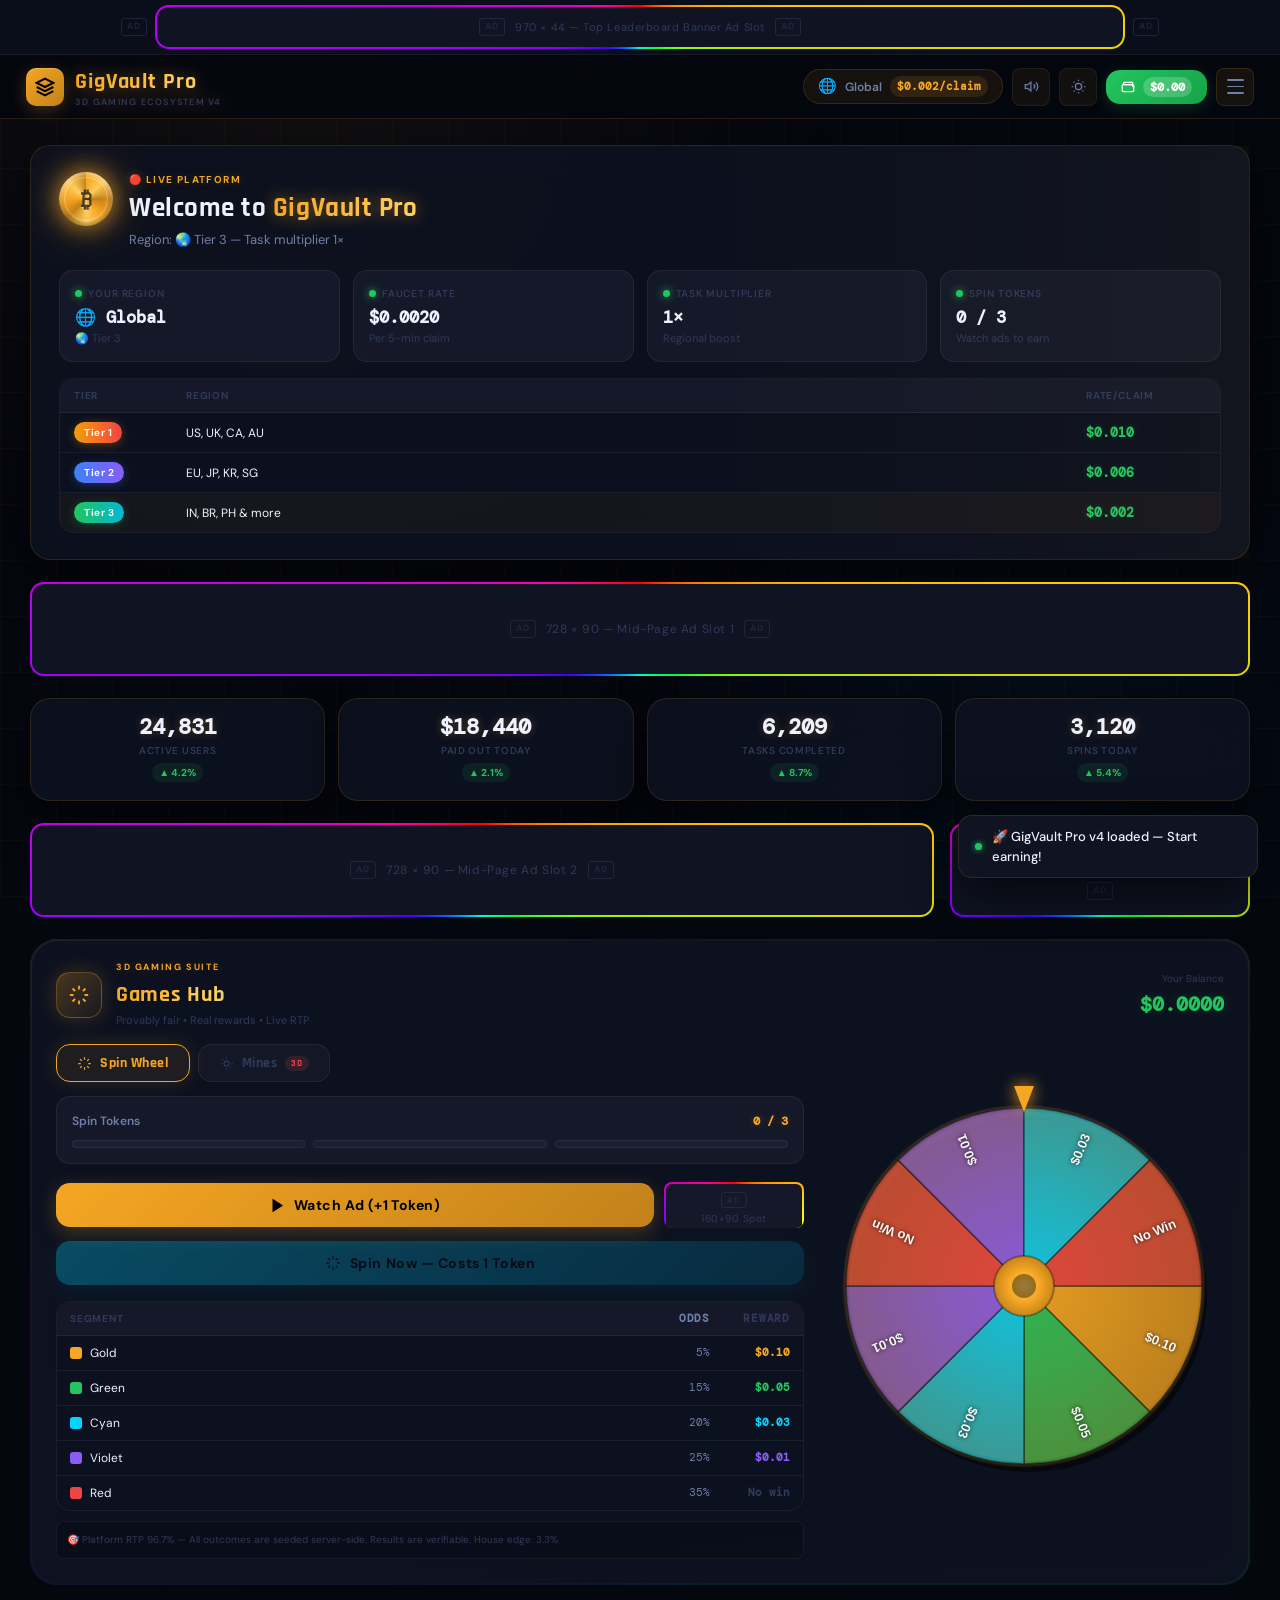
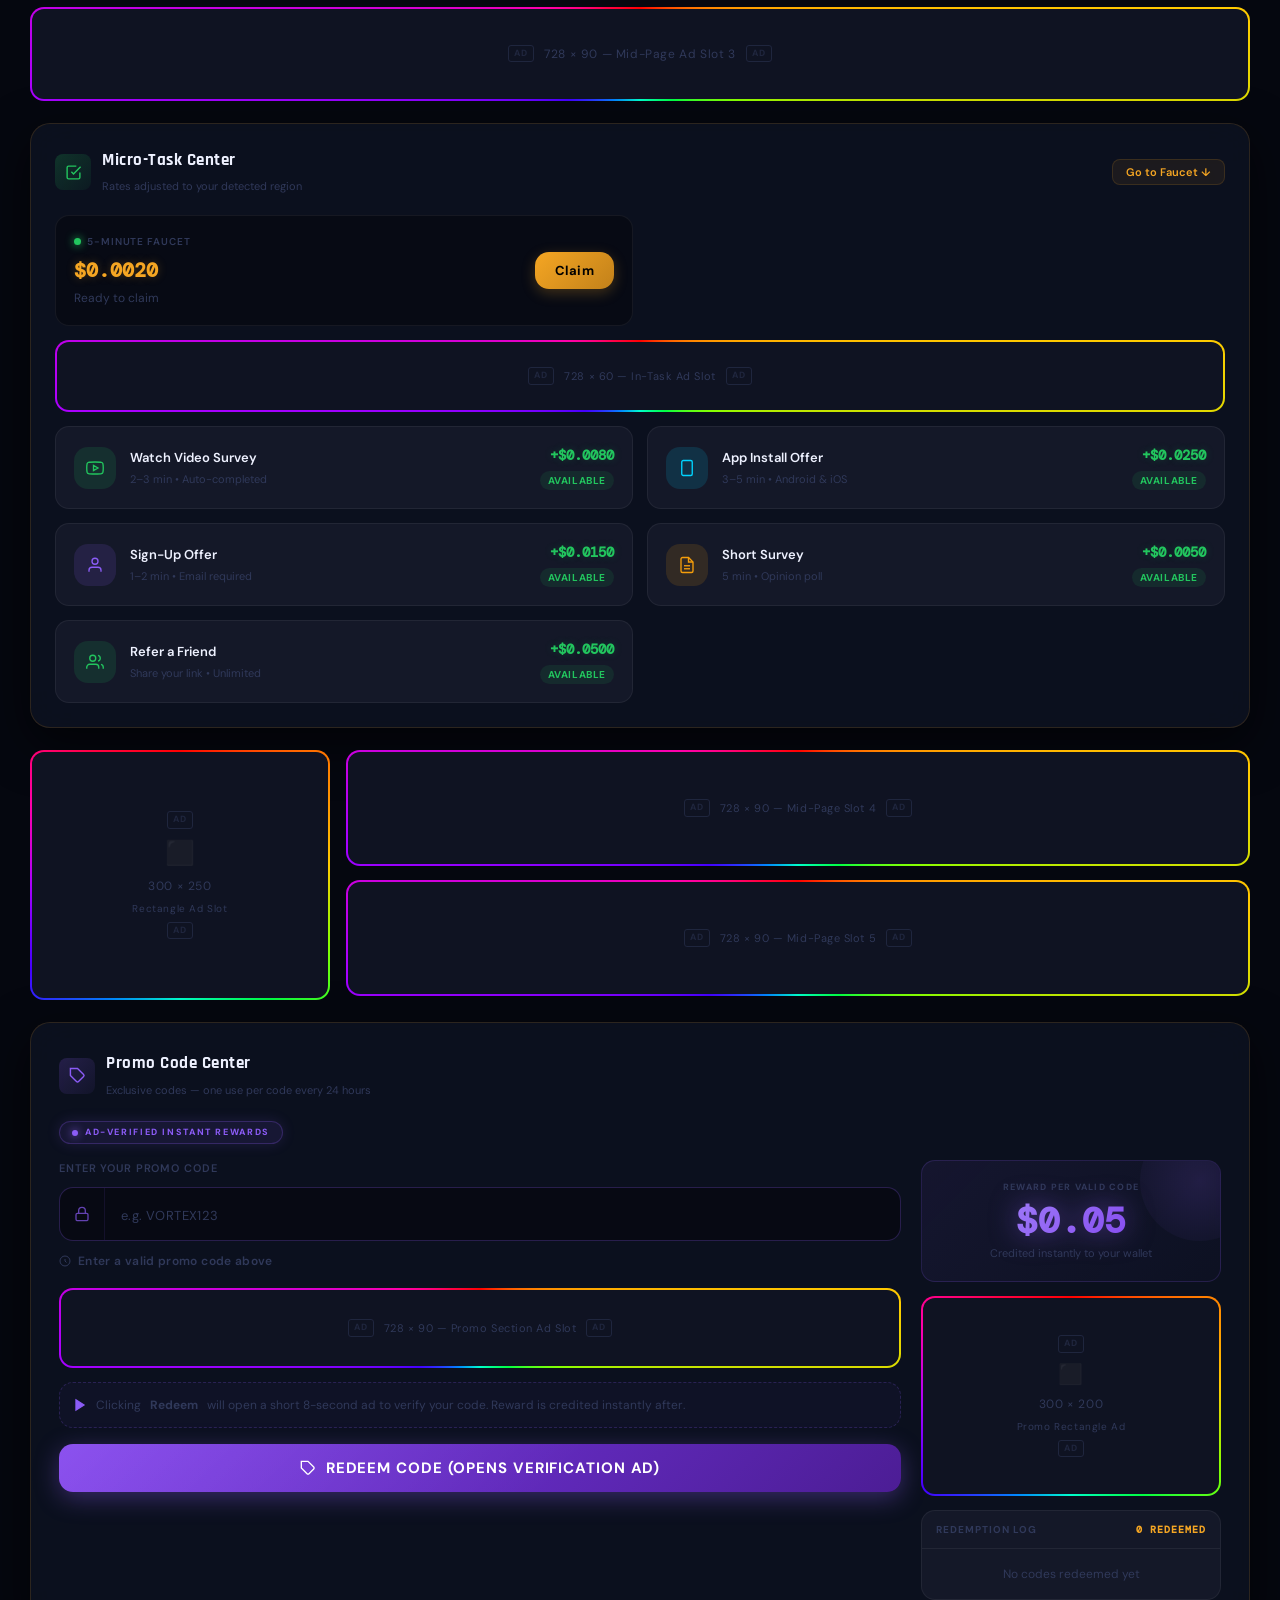
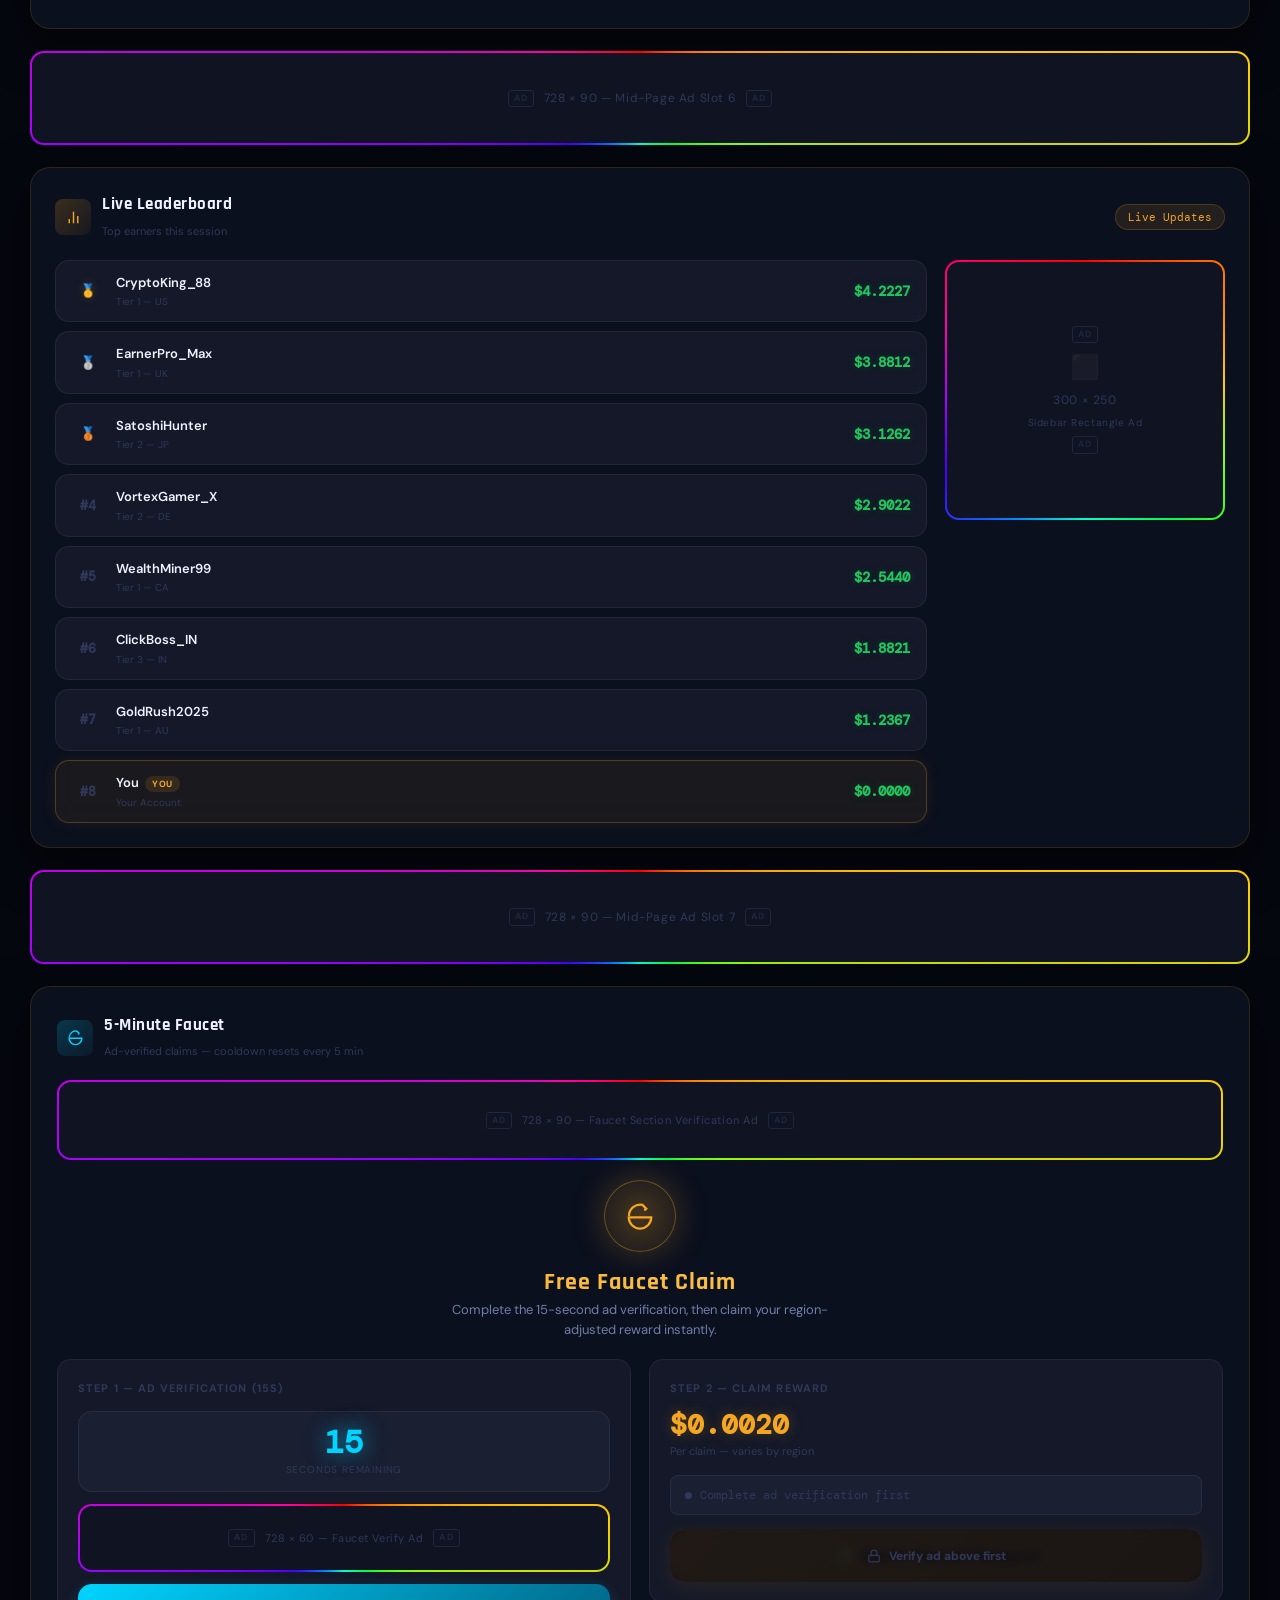
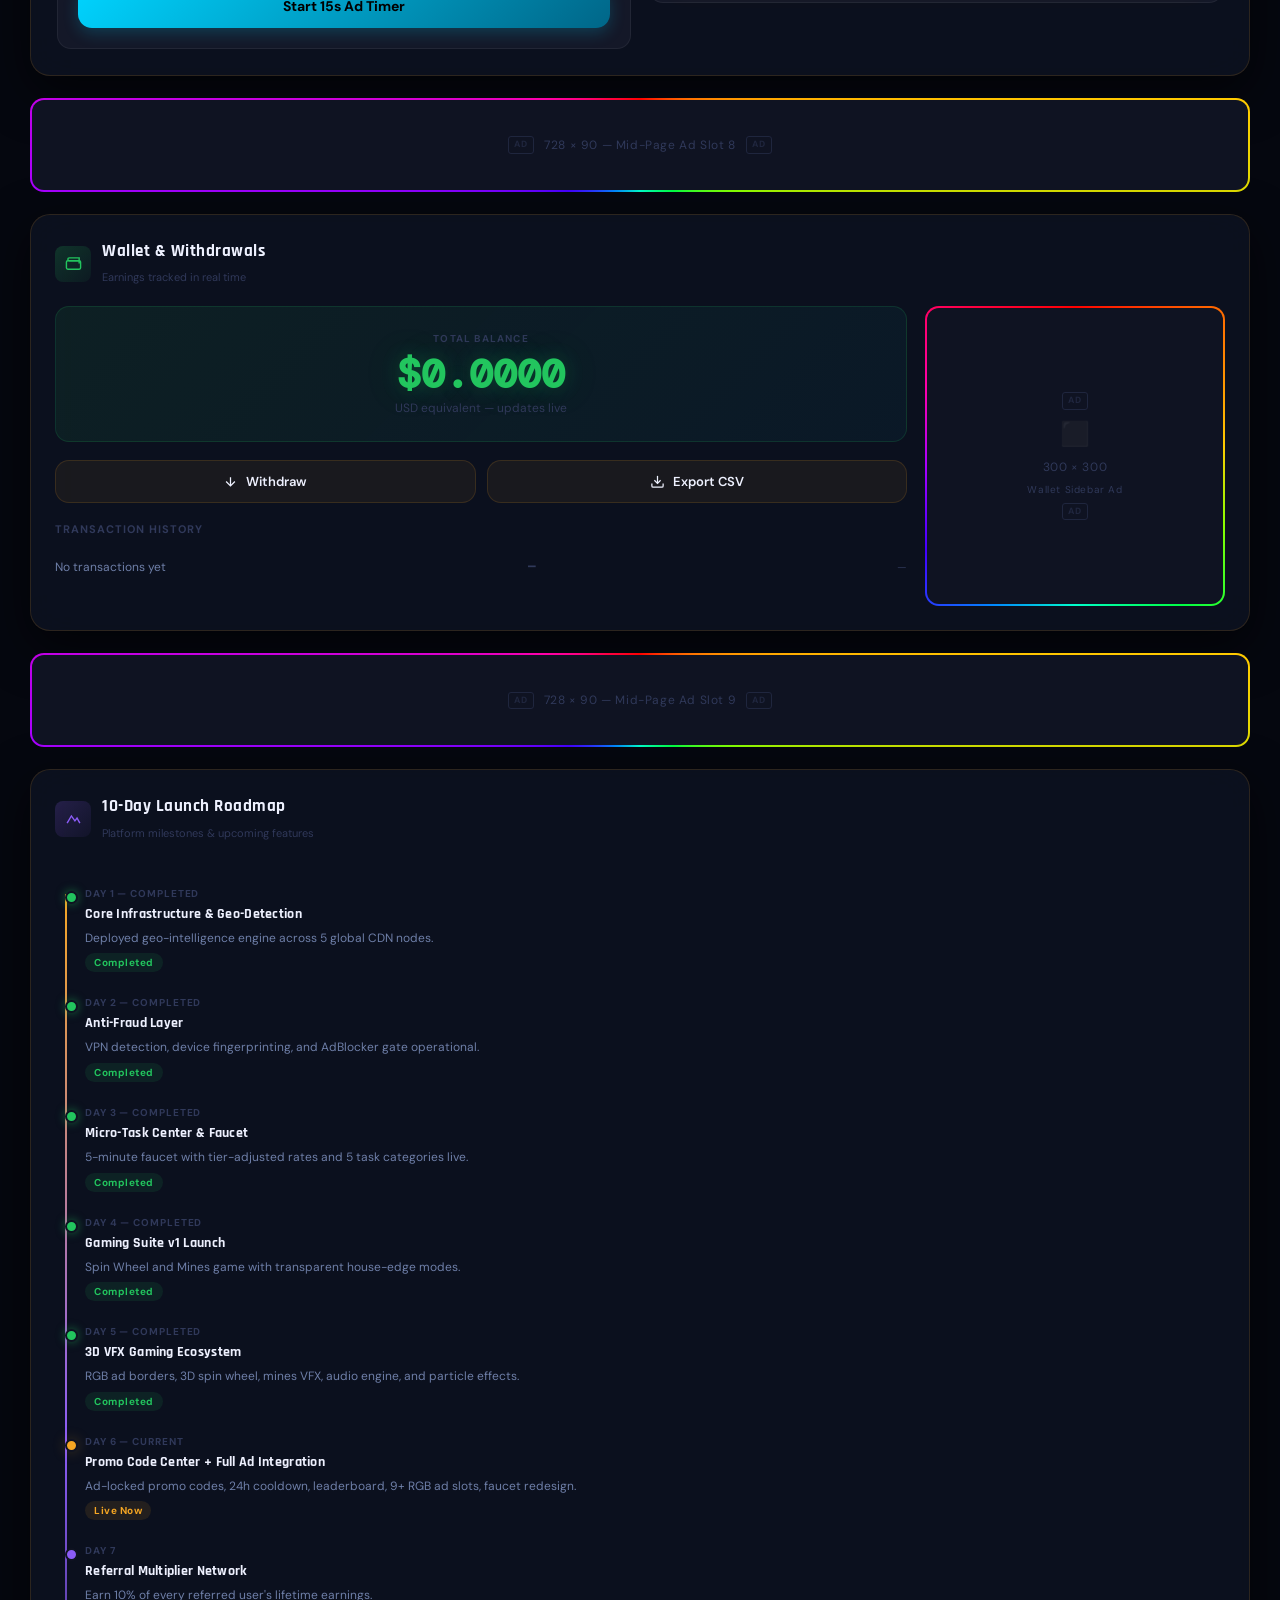
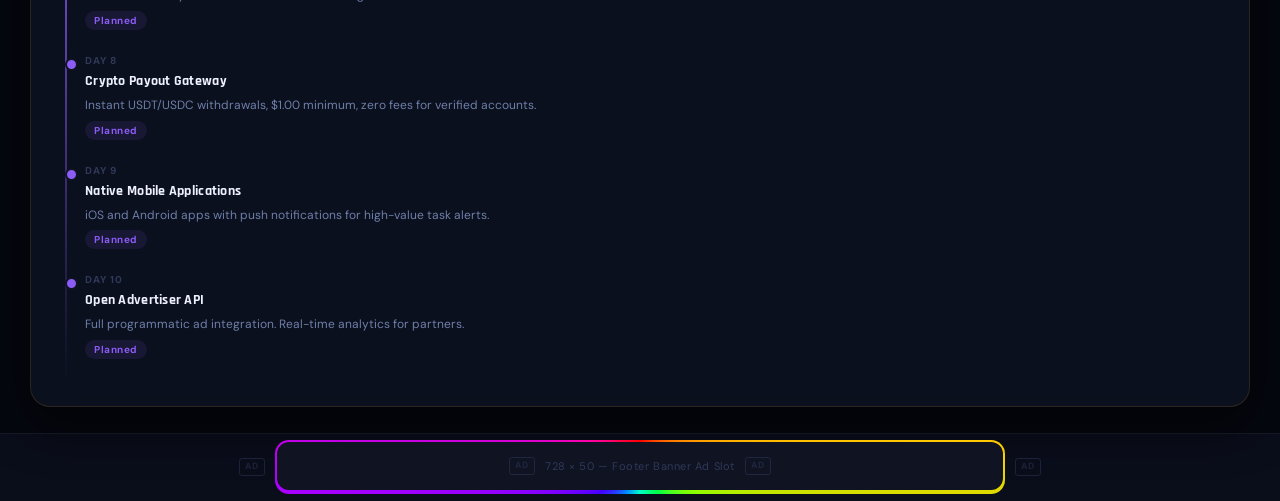
<file: index_v2.html>
<!DOCTYPE html>
<html lang="en">
<head>
<meta charset="UTF-8">
<meta name="viewport" content="width=device-width, initial-scale=1.0">
<title>GigVault Pro — 3D Gaming Ecosystem v4</title>
<link rel="preconnect" href="https://fonts.googleapis.com">
<link href="https://fonts.googleapis.com/css2?family=Rajdhani:wght@400;500;600;700&family=DM+Sans:wght@300;400;500;600;700&family=DM+Mono:wght@400;500;700&display=swap" rel="stylesheet">
<style>
/* ================================================================
   1. DESIGN TOKENS
================================================================ */
:root{
  --gold:#f5a623;--gold2:#ffd060;--gold-g:rgba(245,166,35,0.25);
  --cyan:#00d4ff;--cyan-g:rgba(0,212,255,0.2);
  --green:#22c55e;--green-g:rgba(34,197,94,0.2);
  --red:#ef4444;--red-g:rgba(239,68,68,0.2);
  --violet:#8b5cf6;--violet-g:rgba(139,92,246,0.2);
  --amber:#f59e0b;
  --bg:#05070f;--bg1:#0a0d1a;--bg2:#0f1322;--bg3:#141828;--bg4:#1a1f32;
  --glass:rgba(14,19,34,0.82);
  --bdr:rgba(245,166,35,0.14);--bdr2:rgba(255,255,255,0.06);
  --txt:#eef1ff;--txt2:#6e7fa8;--txt3:#30395a;
  --card-sh:0 16px 48px rgba(0,0,0,0.6);
  --f-display:'Rajdhani',sans-serif;
  --f-body:'DM Sans',sans-serif;
  --f-mono:'DM Mono',monospace;
  --r-sm:8px;--r-md:14px;--r-lg:20px;--r-xl:28px;
  --ease:cubic-bezier(0.4,0,0.2,1);
  --spring:cubic-bezier(0.34,1.56,0.64,1);
}
*,*::before,*::after{box-sizing:border-box;margin:0;padding:0}
/* SMOOTH NATURAL VERTICAL SCROLLING — no snap */
html{scroll-behavior:smooth;scroll-snap-type:none!important}
body{
  font-family:var(--f-body);background:var(--bg);color:var(--txt);
  min-height:100vh;overflow-x:hidden;overflow-y:auto!important;
  line-height:1.5;scroll-snap-type:none!important;
}
::-webkit-scrollbar{width:5px}
::-webkit-scrollbar-track{background:var(--bg1)}
::-webkit-scrollbar-thumb{background:rgba(245,166,35,0.35);border-radius:99px}
a{color:inherit;text-decoration:none}
button{cursor:pointer;border:none;background:none;font-family:var(--f-body);color:inherit}
input,select{font-family:var(--f-body)}

/* ================================================================
   2. ANIMATED BACKGROUND
================================================================ */
.bg-wrap{position:fixed;inset:0;pointer-events:none;z-index:0;overflow:hidden}
.bg-wrap::before{content:'';position:absolute;width:1200px;height:1200px;top:-500px;left:-300px;background:radial-gradient(circle,rgba(245,166,35,0.05),transparent 65%);animation:bgA 22s ease-in-out infinite alternate}
.bg-wrap::after{content:'';position:absolute;width:900px;height:900px;bottom:-350px;right:-200px;background:radial-gradient(circle,rgba(0,212,255,0.04),transparent 65%);animation:bgB 28s ease-in-out infinite alternate}
.bg-grid{position:fixed;inset:0;pointer-events:none;z-index:0;background-image:linear-gradient(rgba(245,166,35,0.03) 1px,transparent 1px),linear-gradient(90deg,rgba(245,166,35,0.03) 1px,transparent 1px);background-size:56px 56px}
@keyframes bgA{from{transform:translate(0,0)}to{transform:translate(80px,70px)}}
@keyframes bgB{from{transform:translate(0,0)}to{transform:translate(-70px,-80px)}}

/* ================================================================
   3. RGB NEON BORDER ENGINE — Every ad slot
================================================================ */
.rgb-ad{position:relative;border-radius:var(--r-md);padding:2px;overflow:hidden}
.rgb-ad::before{
  content:'';position:absolute;width:200%;height:200%;top:-50%;left:-50%;
  background:conic-gradient(from 0deg,#ff0000 0%,#ff4400 8%,#ff8800 16%,#ffcc00 24%,#88ff00 32%,#00ff44 40%,#00ffcc 50%,#0088ff 58%,#4400ff 66%,#aa00ff 74%,#ff00aa 82%,#ff0044 90%,#ff0000 100%);
  animation:rgbSpin 2.8s linear infinite;border-radius:50%;z-index:0;
}
.rgb-ad-inner{position:relative;z-index:1;background:var(--bg2);border-radius:calc(var(--r-md) - 2px);height:100%;width:100%;display:flex;align-items:center;justify-content:center;gap:10px;font-size:11px;color:var(--txt3);letter-spacing:.05em;overflow:hidden}
.rgb-ad-inline{position:relative;border-radius:var(--r-sm);padding:2px;overflow:hidden;flex-shrink:0}
.rgb-ad-inline::before{content:'';position:absolute;width:200%;height:200%;top:-50%;left:-50%;background:conic-gradient(from 0deg,#ff0000,#ff8800,#ffff00,#00ff88,#00ccff,#8800ff,#ff0088,#ff0000);animation:rgbSpin 2s linear infinite;border-radius:50%;z-index:0}
.rgb-ad-inline-inner{position:relative;z-index:1;background:var(--bg3);border-radius:calc(var(--r-sm) - 2px);padding:8px 12px;display:flex;align-items:center;justify-content:center;flex-direction:column;gap:3px;text-align:center;font-size:10px;color:var(--txt3);letter-spacing:.05em;white-space:nowrap;min-width:120px}
@keyframes rgbSpin{to{transform:rotate(360deg)}}
.ad-tag{font-size:9px;font-weight:700;letter-spacing:.12em;color:var(--txt3);border:1px solid var(--txt3);padding:1px 5px;border-radius:3px;opacity:.5}

/* ================================================================
   4. GLASS CARD
================================================================ */
.card{background:var(--glass);border:1px solid var(--bdr);backdrop-filter:blur(24px) saturate(1.5);-webkit-backdrop-filter:blur(24px) saturate(1.5);border-radius:var(--r-lg);box-shadow:var(--card-sh)}
.card-inset{background:rgba(0,0,0,0.3);border:1px solid var(--bdr2);border-radius:var(--r-md)}

/* ================================================================
   5. LAYOUT
================================================================ */
.wrap{position:relative;z-index:1;display:flex;flex-direction:column;min-height:100vh}
.main{flex:1;max-width:1260px;margin:0 auto;width:100%;padding:26px 20px;display:flex;flex-direction:column;gap:22px}
/* Ad break rows between every major section */
.ad-break{width:100%}
.ad-break .rgb-ad{height:94px}
.ad-break .rgb-ad-inner{font-size:12px}
.ad-break-wide .rgb-ad{height:80px}

/* ================================================================
   6. SCREEN SHAKE
================================================================ */
@keyframes screenShake{0%,100%{transform:translate(0,0)}10%{transform:translate(-8px,-5px)}20%{transform:translate(8px,5px)}30%{transform:translate(-6px,3px)}40%{transform:translate(6px,-3px)}50%{transform:translate(-4px,6px)}60%{transform:translate(4px,-6px)}70%{transform:translate(-3px,3px)}80%{transform:translate(3px,-3px)}90%{transform:translate(-1px,1px)}}
.shaking{animation:screenShake .55s cubic-bezier(0.4,0,0.2,1)}

/* ================================================================
   7. NAVBAR
================================================================ */
.navbar{position:sticky;top:0;z-index:900;display:flex;align-items:center;justify-content:space-between;padding:0 26px;height:64px;background:rgba(5,7,15,0.9);backdrop-filter:blur(32px) saturate(2);-webkit-backdrop-filter:blur(32px) saturate(2);border-bottom:1px solid var(--bdr)}
.nav-brand{display:flex;align-items:center;gap:11px}
.nav-logo{width:38px;height:38px;background:linear-gradient(135deg,var(--gold),#c2811a);border-radius:10px;display:flex;align-items:center;justify-content:center;box-shadow:0 4px 16px var(--gold-g),inset 0 1px 0 rgba(255,255,255,0.2)}
.brand-name{font-family:var(--f-display);font-size:22px;font-weight:700;letter-spacing:.04em;background:linear-gradient(90deg,var(--gold),var(--gold2));-webkit-background-clip:text;-webkit-text-fill-color:transparent;background-clip:text}
.brand-name-wrap{filter:drop-shadow(0 0 8px rgba(245,166,35,0.4))}
.brand-sub{font-size:9px;font-weight:600;letter-spacing:.14em;color:var(--txt3);text-transform:uppercase;display:block;line-height:1;margin-top:-1px}
.nav-right{display:flex;align-items:center;gap:9px}
.geo-pill{display:flex;align-items:center;gap:8px;padding:6px 14px;border-radius:99px;background:rgba(245,166,35,0.07);border:1px solid var(--bdr);font-size:12px;font-weight:600;color:var(--txt2);transition:all .25s var(--ease)}
.geo-pill .flag{font-size:15px;line-height:1}
.geo-pill .rate{font-family:var(--f-mono);font-size:11px;color:var(--gold);background:rgba(245,166,35,0.12);padding:2px 7px;border-radius:99px}
.geo-pill.detecting{opacity:.5;animation:blink 1.2s ease-in-out infinite}
@keyframes blink{0%,100%{opacity:.5}50%{opacity:.9}}
.nav-ibtn{width:38px;height:38px;border-radius:var(--r-sm);border:1px solid var(--bdr2);background:rgba(245,166,35,0.06);display:flex;align-items:center;justify-content:center;color:var(--txt2);transition:all .2s var(--ease)}
.nav-ibtn:hover{border-color:var(--bdr);color:var(--txt);box-shadow:0 0 12px rgba(245,166,35,.15)}
.nav-ibtn.muted-btn{color:var(--red)}
.wallet-pill{display:flex;align-items:center;gap:8px;padding:7px 15px;border-radius:var(--r-md);background:linear-gradient(135deg,var(--green),#16a34a);color:#fff;font-size:13px;font-weight:700;box-shadow:0 4px 16px var(--green-g);transition:all .2s var(--ease)}
.wallet-pill:hover{transform:translateY(-1px);box-shadow:0 8px 24px var(--green-g)}
.wallet-bal{font-family:var(--f-mono);font-size:12px;background:rgba(255,255,255,0.2);padding:2px 7px;border-radius:99px}
.hbg{width:38px;height:38px;border-radius:var(--r-sm);border:1px solid var(--bdr);background:rgba(245,166,35,0.07);display:flex;flex-direction:column;align-items:center;justify-content:center;gap:5px;transition:all .2s var(--ease)}
.hbg span{display:block;width:17px;height:1.5px;background:var(--txt2);border-radius:99px;transition:all .3s var(--ease);transform-origin:center}
.hbg.open span:nth-child(1){transform:translateY(6.5px) rotate(45deg)}
.hbg.open span:nth-child(2){opacity:0;transform:scaleX(0)}
.hbg.open span:nth-child(3){transform:translateY(-6.5px) rotate(-45deg)}
.hbg:hover{border-color:var(--gold);box-shadow:0 0 12px var(--gold-g)}

/* ================================================================
   8. DRAWER / SIDE MENU
================================================================ */
.drw-ov{position:fixed;inset:0;background:rgba(0,0,0,0.7);backdrop-filter:blur(5px);z-index:800;opacity:0;pointer-events:none;transition:opacity .3s var(--ease)}
.drw-ov.open{opacity:1;pointer-events:all}
.drw{position:fixed;top:0;right:-360px;width:330px;height:100vh;z-index:850;background:var(--bg2);border-left:1px solid var(--bdr);backdrop-filter:blur(28px);transition:right .35s var(--ease);display:flex;flex-direction:column;overflow-y:auto}
.drw.open{right:0}
.drw-head{padding:22px 20px 14px;border-bottom:1px solid var(--bdr2);display:flex;align-items:center;justify-content:space-between}
.drw-head-title{font-family:var(--f-display);font-size:13px;font-weight:700;letter-spacing:.14em;color:var(--txt3);text-transform:uppercase}
.drw-close{width:28px;height:28px;border-radius:var(--r-sm);border:1px solid var(--bdr2);display:flex;align-items:center;justify-content:center;color:var(--txt3);transition:all .2s var(--ease)}
.drw-close:hover{color:var(--txt);border-color:var(--bdr)}
.drw-stats{margin:12px 16px;padding:14px 16px;border-radius:var(--r-md);background:rgba(245,166,35,0.05);border:1px solid var(--bdr);display:grid;grid-template-columns:1fr 1fr;gap:10px}
.dsv{font-family:var(--f-mono);font-size:15px;font-weight:700;color:var(--txt);line-height:1}
.dsl{font-size:10px;color:var(--txt3);font-weight:600;letter-spacing:.06em;text-transform:uppercase;margin-top:3px}
.drw-sec{padding:14px 20px 5px;font-size:9px;font-weight:700;letter-spacing:.14em;color:var(--txt3);text-transform:uppercase}
.drw-item{display:flex;align-items:center;gap:13px;padding:12px 20px;font-size:14px;font-weight:500;color:var(--txt2);cursor:pointer;border-left:2px solid transparent;transition:all .2s var(--ease)}
.drw-item:hover{color:var(--txt);background:rgba(245,166,35,0.05);border-left-color:var(--gold)}
.drw-item .di{width:32px;height:32px;border-radius:var(--r-sm);background:rgba(245,166,35,0.08);display:flex;align-items:center;justify-content:center;flex-shrink:0;color:var(--gold)}
.drw-item .dbadge{margin-left:auto;font-size:10px;font-weight:700;padding:2px 8px;border-radius:99px;background:rgba(245,166,35,0.1);color:var(--gold);letter-spacing:.04em}
.dbadge.hot{background:rgba(239,68,68,0.12);color:var(--red)}
.dbadge.new{background:rgba(34,197,94,0.12);color:var(--green)}
.dbadge.violet{background:rgba(139,92,246,0.12);color:var(--violet)}

/* ================================================================
   9. OVERLAYS
================================================================ */
/* Adblock gate */
.adblock-gate{display:none;position:fixed;inset:0;z-index:9000;align-items:center;justify-content:center;background:rgba(5,7,15,0.96);backdrop-filter:blur(10px)}
.adblock-gate.show{display:flex}
.adblock-box{max-width:460px;width:90%;padding:40px;text-align:center}
.ab-icon{width:70px;height:70px;border-radius:50%;background:radial-gradient(circle,rgba(245,158,11,.18),rgba(245,158,11,.04));border:1px solid rgba(245,158,11,.3);display:flex;align-items:center;justify-content:center;margin:0 auto 20px;box-shadow:0 0 30px rgba(245,158,11,0.2)}
.ab-title{font-family:var(--f-display);font-size:24px;font-weight:700;margin-bottom:10px;letter-spacing:.03em}
.ab-body{font-size:14px;color:var(--txt2);line-height:1.65;margin-bottom:22px}
.ab-steps{text-align:left;display:flex;flex-direction:column;gap:10px;margin-bottom:24px}
.ab-step{display:flex;gap:12px;align-items:flex-start;font-size:13px;color:var(--txt2)}
.ab-n{width:22px;height:22px;border-radius:50%;background:rgba(245,166,35,0.1);border:1px solid var(--bdr);display:flex;align-items:center;justify-content:center;font-size:11px;font-weight:700;color:var(--gold);flex-shrink:0}
.ab-retry{width:100%;padding:13px;border-radius:var(--r-md);background:linear-gradient(135deg,var(--amber),#d97706);color:#000;font-size:14px;font-weight:700;letter-spacing:.04em;transition:all .2s var(--ease);box-shadow:0 6px 20px rgba(245,158,11,.35)}
.ab-retry:hover{transform:translateY(-2px);box-shadow:0 10px 30px rgba(245,158,11,.45)}
/* VPN screen */
.vpn-screen{display:none;position:fixed;inset:0;z-index:9999;align-items:center;justify-content:center;flex-direction:column;background:rgba(5,7,15,0.98);backdrop-filter:blur(20px);text-align:center;padding:24px}
.vpn-screen.show{display:flex}
.vpn-icon{width:90px;height:90px;border-radius:50%;background:radial-gradient(circle,rgba(239,68,68,.2),rgba(239,68,68,.04));border:1px solid rgba(239,68,68,.35);display:flex;align-items:center;justify-content:center;margin:0 auto 22px;box-shadow:0 0 40px rgba(239,68,68,0.2)}
.vpn-code{font-family:var(--f-mono);font-size:10px;letter-spacing:.18em;color:var(--red);text-transform:uppercase;margin-bottom:14px}
.vpn-title{font-family:var(--f-display);font-size:32px;font-weight:700;letter-spacing:.03em;margin-bottom:12px;max-width:500px}
.vpn-body{font-size:14px;color:var(--txt2);max-width:400px;line-height:1.7;margin-bottom:28px}
.vpn-lock-box{display:flex;align-items:center;gap:16px;padding:16px 28px;border-radius:var(--r-md);background:rgba(239,68,68,.08);border:1px solid rgba(239,68,68,.2);margin-bottom:20px;box-shadow:0 0 24px rgba(239,68,68,0.1)}
.vpn-lock-timer{font-family:var(--f-mono);font-size:28px;font-weight:700;color:var(--red);text-shadow:0 0 16px rgba(239,68,68,.5)}
.vpn-lock-label{font-size:11px;color:var(--txt3)}
.vpn-meta{font-size:11px;color:var(--txt3);font-family:var(--f-mono)}
/* Ad watch modal */
.ad-modal{display:none;position:fixed;inset:0;z-index:7000;align-items:center;justify-content:center;background:rgba(5,7,15,.92);backdrop-filter:blur(8px)}
.ad-modal.show{display:flex}
.ad-box{max-width:420px;width:90%;padding:38px;text-align:center}
.ad-ring{position:relative;width:110px;height:110px;margin:0 auto 20px}
.ad-ring svg{transform:rotate(-90deg)}
.ar-bg{fill:none;stroke:var(--bg3);stroke-width:9}
.ar-fill{fill:none;stroke:var(--gold);stroke-width:9;stroke-linecap:round;stroke-dasharray:314;stroke-dashoffset:314;transition:stroke-dashoffset .08s linear;filter:drop-shadow(0 0 6px var(--gold))}
.ar-num{position:absolute;inset:0;display:flex;align-items:center;justify-content:center;font-family:var(--f-mono);font-size:24px;font-weight:700;color:var(--gold);text-shadow:0 0 12px var(--gold-g)}
.ad-title{font-family:var(--f-display);font-size:20px;font-weight:700;margin-bottom:8px;letter-spacing:.04em}
.ad-sub{font-size:13px;color:var(--txt2);line-height:1.6}
/* Promo pop-up ad modal */
.promo-modal{display:none;position:fixed;inset:0;z-index:8500;align-items:center;justify-content:center;background:rgba(5,7,15,.94);backdrop-filter:blur(12px)}
.promo-modal.show{display:flex}
.promo-modal-box{max-width:480px;width:92%;padding:0;border-radius:var(--r-xl);overflow:hidden;border:1px solid rgba(139,92,246,.3);box-shadow:0 0 60px rgba(139,92,246,.25),var(--card-sh);background:var(--bg2)}
.pmb-header{padding:22px 26px 18px;background:linear-gradient(135deg,rgba(139,92,246,.15),rgba(139,92,246,.04));border-bottom:1px solid rgba(139,92,246,.15);display:flex;align-items:center;gap:14px}
.pmb-icon{width:44px;height:44px;border-radius:var(--r-md);flex-shrink:0;background:linear-gradient(135deg,#7c3aed,#4c1d95);display:flex;align-items:center;justify-content:center;box-shadow:0 0 20px rgba(139,92,246,.4)}
.pmb-title{font-family:var(--f-display);font-size:18px;font-weight:700;letter-spacing:.04em}
.pmb-sub{font-size:11px;color:var(--txt3);margin-top:2px}
.pmb-body{padding:22px 26px}
.pmb-ad{margin-bottom:16px}
.pmb-ad .rgb-ad{height:80px;width:100%}
.pmb-ad .rgb-ad-inner{font-size:12px}
.pmb-ring-wrap{position:relative;width:80px;height:80px;margin:0 auto 6px}
.pmb-ring-wrap svg{transform:rotate(-90deg)}
.pmb-ar-bg{fill:none;stroke:var(--bg3);stroke-width:8}
.pmb-ar-fill{fill:none;stroke:var(--violet);stroke-width:8;stroke-linecap:round;stroke-dasharray:220;stroke-dashoffset:220;transition:stroke-dashoffset .08s linear;filter:drop-shadow(0 0 6px var(--violet))}
.pmb-ring-num{position:absolute;inset:0;display:flex;align-items:center;justify-content:center;font-family:var(--f-mono);font-size:20px;font-weight:700;color:var(--violet);text-shadow:0 0 12px var(--violet-g)}
.pmb-ring-lbl{text-align:center;font-size:11px;color:var(--txt3);letter-spacing:.06em;margin-bottom:16px}
.pmb-close-btn{width:100%;padding:13px;border-radius:var(--r-md);background:linear-gradient(135deg,#7c3aed,#4c1d95);color:#fff;font-size:14px;font-weight:700;letter-spacing:.06em;transition:all .2s var(--ease);box-shadow:0 5px 20px rgba(139,92,246,.4)}
.pmb-close-btn:hover:not(:disabled){transform:translateY(-1px);box-shadow:0 8px 30px rgba(139,92,246,.5)}
.pmb-close-btn:disabled{opacity:.35;pointer-events:none}

/* ================================================================
   10. PARTICLES
================================================================ */
#particle-canvas{position:fixed;inset:0;pointer-events:none;z-index:5000}

/* ================================================================
   11. GEO / WELCOME PANEL
================================================================ */
.geo-panel-inner{padding:26px 28px;position:relative;overflow:hidden}
.geo-panel-inner::after{content:'';position:absolute;top:0;right:0;bottom:0;width:45%;background:linear-gradient(90deg,transparent,rgba(245,166,35,0.03));pointer-events:none}
.welcome-row{display:flex;align-items:flex-start;gap:16px}
/* 3D Golden Spinning Coin */
.spin3d-icon{width:54px;height:54px;flex-shrink:0;perspective:130px}
.spin3d-coin{width:54px;height:54px;border-radius:50%;background:conic-gradient(#f5a623 0deg,#ffd060 45deg,#c2811a 90deg,#f5a623 135deg,#ffd060 180deg,#c2811a 225deg,#f5a623 270deg,#ffd060 315deg,#c2811a 360deg);box-shadow:0 0 24px rgba(245,166,35,.8),0 0 50px rgba(245,166,35,.3),inset 0 2px 4px rgba(255,255,255,.5),inset 0 -2px 4px rgba(0,0,0,.4);display:flex;align-items:center;justify-content:center;position:relative;animation:coinSpin3d 2.4s ease-in-out infinite;transform-style:preserve-3d;font-size:22px;font-weight:900;color:rgba(0,0,0,.7);text-shadow:0 1px 0 rgba(255,255,255,.3)}
.spin3d-coin::after{content:'';position:absolute;inset:5px;border-radius:50%;border:1.5px solid rgba(255,255,255,.3);box-shadow:inset 0 0 10px rgba(245,166,35,.4)}
@keyframes coinSpin3d{0%{transform:rotateY(0deg) scale(1)}25%{transform:rotateY(90deg) scale(0.7) scaleX(0.12)}50%{transform:rotateY(180deg) scale(1)}75%{transform:rotateY(270deg) scale(0.7) scaleX(0.12)}100%{transform:rotateY(360deg) scale(1)}}
.geo-ey{font-size:10px;font-weight:700;letter-spacing:.14em;color:var(--gold);text-transform:uppercase;margin-bottom:6px;text-shadow:0 0 10px var(--gold-g)}
.geo-h1{font-family:var(--f-display);font-size:27px;font-weight:700;letter-spacing:.02em;line-height:1.15;margin-bottom:6px}
.geo-h1 em{font-style:normal;background:linear-gradient(90deg,var(--gold),var(--gold2));-webkit-background-clip:text;-webkit-text-fill-color:transparent;background-clip:text;filter:drop-shadow(0 0 8px rgba(245,166,35,.5))}
.geo-sub{font-size:13px;color:var(--txt2)}
.geo-grid{display:grid;grid-template-columns:repeat(4,1fr);gap:13px;margin-top:20px}
.gs{padding:15px;background:var(--bg3);border:1px solid var(--bdr2);border-radius:var(--r-md)}
.gs-lbl{font-size:10px;font-weight:600;letter-spacing:.09em;color:var(--txt3);text-transform:uppercase;margin-bottom:8px;display:flex;align-items:center;gap:6px}
.live-dot{width:7px;height:7px;border-radius:50%;background:var(--green);box-shadow:0 0 8px var(--green);flex-shrink:0;animation:ldPulse 2s ease-in-out infinite}
@keyframes ldPulse{0%,100%{opacity:1}50%{opacity:.3}}
.gs-val{font-family:var(--f-mono);font-size:17px;font-weight:700;color:var(--txt);line-height:1}
.gs-sub{font-size:11px;color:var(--txt3);margin-top:4px}
.tier-tbl{margin-top:16px;border:1px solid var(--bdr2);border-radius:var(--r-md);overflow:hidden}
.tier-row{display:grid;grid-template-columns:100px 1fr 120px;align-items:center;gap:12px;padding:9px 14px;border-bottom:1px solid var(--bdr2);font-size:12px}
.tier-row:last-child{border-bottom:none}
.tier-row.th{background:var(--bg3);font-size:10px;font-weight:700;letter-spacing:.08em;color:var(--txt3);text-transform:uppercase}
.tier-row.active-t{background:rgba(245,166,35,.04)}
.t-badge{display:inline-flex;align-items:center;padding:3px 10px;border-radius:99px;font-size:10px;font-weight:700;letter-spacing:.05em}
.t1b{background:linear-gradient(90deg,#f59e0b,#ef4444);color:#fff;box-shadow:0 2px 10px rgba(245,158,11,.3)}
.t2b{background:linear-gradient(90deg,#3b82f6,#8b5cf6);color:#fff;box-shadow:0 2px 10px rgba(59,130,246,.3)}
.t3b{background:linear-gradient(90deg,#22c55e,#06b6d4);color:#fff;box-shadow:0 2px 10px rgba(34,197,94,.3)}
.t-rate{font-family:var(--f-mono);font-weight:700;color:var(--green);font-size:13px;text-shadow:0 0 8px var(--green-g)}

/* ================================================================
   12. PLATFORM STATS
================================================================ */
.pstats{display:grid;grid-template-columns:repeat(4,1fr);gap:13px}
.pstat{padding:17px;text-align:center}
.pstat-val{font-family:var(--f-mono);font-size:22px;font-weight:700;color:var(--txt);line-height:1;margin-bottom:5px;text-shadow:0 0 10px rgba(245,166,35,.3)}
.pstat-lbl{font-size:10px;color:var(--txt3);font-weight:600;letter-spacing:.07em;text-transform:uppercase}
.pstat-trend{display:inline-flex;align-items:center;gap:3px;font-size:10px;font-weight:700;padding:2px 7px;border-radius:99px;margin-top:5px}
.tup{background:rgba(34,197,94,.1);color:var(--green)}

/* ================================================================
   13. SECTION HEADERS
================================================================ */
.sh{display:flex;align-items:center;justify-content:space-between;margin-bottom:18px}
.sh-l{display:flex;align-items:center;gap:11px}
.sh-ic{width:36px;height:36px;border-radius:var(--r-sm);display:flex;align-items:center;justify-content:center;flex-shrink:0}
.si-gold{background:linear-gradient(135deg,rgba(245,166,35,.2),rgba(245,166,35,.05));color:var(--gold)}
.si-red{background:linear-gradient(135deg,rgba(239,68,68,.2),rgba(239,68,68,.05));color:var(--red)}
.si-green{background:linear-gradient(135deg,rgba(34,197,94,.2),rgba(34,197,94,.05));color:var(--green)}
.si-violet{background:linear-gradient(135deg,rgba(139,92,246,.2),rgba(139,92,246,.05));color:var(--violet)}
.si-cyan{background:linear-gradient(135deg,rgba(0,212,255,.2),rgba(0,212,255,.05));color:var(--cyan)}
.sh-title strong{font-family:var(--f-display);font-size:17px;font-weight:700;display:block;letter-spacing:.03em}
.sh-title small{font-size:11px;color:var(--txt3);font-weight:400}
.sh-btn{font-size:11px;font-weight:600;color:var(--gold);padding:5px 13px;border-radius:var(--r-sm);border:1px solid var(--bdr);background:rgba(245,166,35,.07);transition:all .2s var(--ease)}
.sh-btn:hover{background:rgba(245,166,35,.15);box-shadow:0 0 12px var(--gold-g)}

/* ================================================================
   14. GAMES HUB
================================================================ */
#sec-games-hub{position:relative;overflow:hidden;scroll-margin-top:80px}
.hub-rgb-frame{position:absolute;inset:0;border-radius:var(--r-xl);overflow:hidden;z-index:0}
.hub-rgb-frame::before{content:'';position:absolute;width:200%;height:200%;top:-50%;left:-50%;background:conic-gradient(from 0deg,rgba(255,0,0,.6) 0%,rgba(255,128,0,.6) 12%,rgba(255,255,0,.6) 24%,rgba(0,255,128,.6) 36%,rgba(0,200,255,.6) 48%,rgba(100,0,255,.6) 60%,rgba(255,0,200,.6) 72%,rgba(245,166,35,.8) 84%,rgba(255,0,0,.6) 100%);animation:rgbSpin 4.5s linear infinite}
.hub-rgb-frame::after{content:'';position:absolute;inset:2px;background:var(--bg1);border-radius:calc(var(--r-xl) - 2px)}
.hub-inner{position:relative;z-index:1;background:var(--glass);border-radius:calc(var(--r-xl) - 2px);backdrop-filter:blur(24px);-webkit-backdrop-filter:blur(24px)}
.hub-header{padding:22px 26px 0;display:flex;align-items:center;justify-content:space-between;flex-wrap:wrap;gap:14px}
.hub-icon{width:46px;height:46px;border-radius:var(--r-md);flex-shrink:0;background:linear-gradient(135deg,rgba(245,166,35,.25),rgba(245,166,35,.06));border:1px solid rgba(245,166,35,.3);display:flex;align-items:center;justify-content:center;box-shadow:0 0 20px rgba(245,166,35,.2)}
.hub-eyebrow{font-size:9px;font-weight:700;letter-spacing:.18em;color:var(--gold);text-transform:uppercase;margin-bottom:4px;text-shadow:0 0 10px var(--gold-g)}
.hub-ttl{font-family:var(--f-display);font-size:22px;font-weight:700;letter-spacing:.03em;background:linear-gradient(90deg,var(--gold),var(--gold2),var(--cyan));-webkit-background-clip:text;-webkit-text-fill-color:transparent;background-clip:text}
.hub-sub{font-size:11px;color:var(--txt3)}
.hub-tabs{display:flex;gap:8px;padding:16px 26px 0}
.hub-tab{display:flex;align-items:center;gap:8px;padding:9px 20px;border-radius:var(--r-md);border:1px solid var(--bdr2);background:rgba(255,255,255,.03);font-family:var(--f-display);font-size:14px;font-weight:700;letter-spacing:.04em;color:var(--txt3);cursor:pointer;transition:all .25s var(--ease)}
.hub-tab:hover{border-color:var(--bdr);color:var(--txt)}
.hub-tab.tab-spin-active{border-color:var(--gold);color:var(--gold);background:rgba(245,166,35,.08);box-shadow:0 0 20px rgba(245,166,35,.15)}
.hub-tab.tab-mines-active{border-color:var(--red);color:var(--red);background:rgba(239,68,68,.08);box-shadow:0 0 20px rgba(239,68,68,.15)}
.hub-panel-wrap{padding:0 26px 26px;margin-top:14px}
.hub-panel{display:none}
.hub-panel.panel-active{display:block}

/* ================================================================
   15. SPIN WHEEL
================================================================ */
.spin-layout{display:grid;grid-template-columns:1fr 400px;gap:20px}
.token-bar{padding:15px;background:var(--bg3);border:1px solid var(--bdr2);border-radius:var(--r-md);margin-bottom:18px}
.token-lbl{display:flex;align-items:center;justify-content:space-between;font-size:12px;font-weight:600;color:var(--txt2);margin-bottom:10px}
.token-cnt{font-family:var(--f-mono);color:var(--gold);text-shadow:0 0 8px var(--gold-g)}
.token-dots{display:flex;gap:8px}
.tdot{flex:1;height:8px;border-radius:99px;background:var(--bg4);border:1px solid var(--bdr2);transition:all .3s var(--ease)}
.tdot.filled{background:linear-gradient(90deg,var(--gold),var(--gold2));border-color:var(--gold);box-shadow:0 0 10px var(--gold-g),0 0 20px rgba(245,166,35,0.15)}
.watch-btn{width:100%;padding:13px;border-radius:var(--r-md);background:linear-gradient(135deg,var(--gold),#c2811a);color:#000;font-size:14px;font-weight:700;letter-spacing:.03em;display:flex;align-items:center;justify-content:center;gap:9px;transition:all .2s var(--ease);box-shadow:0 6px 20px var(--gold-g)}
.watch-btn:hover:not(:disabled){transform:translateY(-2px);box-shadow:0 10px 30px var(--gold-g)}
.watch-btn:disabled{opacity:.3;pointer-events:none}
.spin-btn{width:100%;padding:13px;margin-top:13px;border-radius:var(--r-md);background:linear-gradient(135deg,var(--cyan),#006688);color:#000;font-size:14px;font-weight:700;letter-spacing:.04em;display:flex;align-items:center;justify-content:center;gap:9px;transition:all .2s var(--ease);box-shadow:0 6px 20px var(--cyan-g)}
.spin-btn:hover:not(:disabled){transform:translateY(-2px);box-shadow:0 10px 30px var(--cyan-g)}
.spin-btn:disabled{opacity:.3;pointer-events:none}
.odds-tbl{margin-top:16px;border:1px solid var(--bdr2);border-radius:var(--r-md);overflow:hidden}
.odds-row{display:grid;grid-template-columns:1fr 65px 80px;padding:8px 13px;border-bottom:1px solid var(--bdr2);font-size:12px;align-items:center}
.odds-row:last-child{border-bottom:none}
.odds-row.oh{background:var(--bg3);font-size:10px;font-weight:700;letter-spacing:.08em;color:var(--txt3);text-transform:uppercase}
.odds-seg{display:flex;align-items:center;gap:8px}
.seg-swatch{width:12px;height:12px;border-radius:3px;flex-shrink:0}
.odds-prob{font-family:var(--f-mono);font-size:11px;color:var(--txt2);text-align:right}
.odds-reward{font-family:var(--f-mono);font-size:11px;font-weight:700;text-align:right}
.rtp-note{font-size:10px;color:var(--txt3);margin-top:10px;line-height:1.6;padding:10px;background:rgba(0,0,0,.2);border-radius:var(--r-sm);border:1px solid var(--bdr2)}
.wheel-wrap{position:relative;display:flex;align-items:center;justify-content:center}
.wheel-pointer-3d{position:absolute;top:-10px;left:50%;transform:translateX(-50%);z-index:2;width:0;height:0;border-left:10px solid transparent;border-right:10px solid transparent;border-top:26px solid var(--gold);filter:drop-shadow(0 0 8px var(--gold))}
.spin-result{text-align:center;padding:14px 0 4px;min-height:50px}
.spin-res-amt{font-family:var(--f-display);font-size:30px;font-weight:700;letter-spacing:.04em;line-height:1;display:none}
.spin-res-lbl{font-size:12px;color:var(--txt3);margin-top:4px;display:none}

/* ================================================================
   16. MINES
================================================================ */
.mines-layout{display:grid;grid-template-columns:240px 1fr;gap:18px}
.mines-ctrl{padding:18px}
.ctrl-lbl{font-size:10px;font-weight:700;letter-spacing:.1em;color:var(--txt3);text-transform:uppercase;margin-bottom:7px}
.bet-wrap{display:flex;align-items:center;background:var(--bg3);border:1px solid var(--bdr2);border-radius:var(--r-md);overflow:hidden;margin-bottom:14px}
.bet-sym{padding:0 12px;font-size:15px;font-weight:700;color:var(--gold);font-family:var(--f-mono);border-right:1px solid var(--bdr2);height:44px;display:flex;align-items:center;text-shadow:0 0 8px var(--gold-g)}
.bet-input{flex:1;padding:0 12px;background:transparent;border:none;outline:none;font-family:var(--f-mono);font-size:15px;font-weight:700;color:var(--txt);height:44px}
.bet-input::placeholder{color:var(--txt3)}
.mine-slider-wrap{margin-bottom:14px}
.mine-slider-val{font-family:var(--f-mono);font-size:16px;font-weight:700;color:var(--red);text-shadow:0 0 10px var(--red-g)}
.mine-slider{width:100%;-webkit-appearance:none;appearance:none;height:6px;border-radius:99px;outline:none;cursor:pointer;background:linear-gradient(90deg,var(--red) 0%,var(--red) var(--pct,12%),var(--bg4) var(--pct,12%));transition:background .1s}
.mine-slider::-webkit-slider-thumb{-webkit-appearance:none;width:20px;height:20px;border-radius:50%;background:var(--red);cursor:pointer;box-shadow:0 0 12px var(--red-g),0 2px 6px rgba(0,0,0,.4);border:2px solid rgba(255,255,255,.15)}
.mine-slider::-moz-range-thumb{width:20px;height:20px;border-radius:50%;background:var(--red);cursor:pointer;box-shadow:0 0 12px var(--red-g);border:2px solid rgba(255,255,255,.15)}
.mine-density-bar{height:4px;border-radius:99px;background:var(--bg4);margin-top:8px;overflow:hidden}
.mine-density-fill{height:100%;border-radius:99px;background:linear-gradient(90deg,var(--green),var(--amber),var(--red));transition:width .2s var(--ease)}
.mult-display{padding:14px;text-align:center;border:1px solid var(--bdr2);border-radius:var(--r-md);background:var(--bg3);margin-bottom:14px}
.mult-val{font-family:var(--f-mono);font-size:26px;font-weight:700;color:var(--gold);text-shadow:0 0 18px var(--gold-g),0 0 35px rgba(245,166,35,.15);line-height:1}
.mult-lbl{font-size:10px;color:var(--txt3);letter-spacing:.08em;text-transform:uppercase;margin-top:4px}
.mult-pot{font-family:var(--f-mono);font-size:13px;color:var(--green);margin-top:6px;text-shadow:0 0 8px var(--green-g)}
.mines-bet-btn{width:100%;padding:12px;border-radius:var(--r-md);background:linear-gradient(135deg,var(--gold),#c2811a);color:#000;font-size:14px;font-weight:700;letter-spacing:.03em;transition:all .2s var(--ease);box-shadow:0 5px 16px var(--gold-g);margin-bottom:10px}
.mines-bet-btn:hover:not(:disabled){transform:translateY(-1px);box-shadow:0 8px 24px var(--gold-g)}
.mines-bet-btn:disabled{opacity:.3;pointer-events:none}
.cashout-btn{width:100%;padding:12px;border-radius:var(--r-md);background:linear-gradient(135deg,var(--green),#16a34a);color:#fff;font-size:14px;font-weight:700;letter-spacing:.03em;display:none;box-shadow:0 5px 16px var(--green-g);transition:all .2s var(--ease)}
.cashout-btn:hover{transform:translateY(-1px);box-shadow:0 8px 24px var(--green-g)}
.cashout-btn.show{display:block}
.mines-right-col{display:flex;flex-direction:column;gap:14px}
.mines-info{display:grid;grid-template-columns:repeat(4,1fr);gap:10px;padding:12px 14px;border:1px solid var(--bdr2);border-radius:var(--r-md);background:var(--bg3)}
.mi-stat{text-align:center}
.mi-val{font-family:var(--f-mono);font-size:15px;font-weight:700;color:var(--txt)}
.mi-lbl{font-size:10px;color:var(--txt3);letter-spacing:.07em;text-transform:uppercase;margin-top:2px}
.mines-grid{display:grid;grid-template-columns:repeat(5,1fr);gap:9px;padding:18px;background:var(--bg1);border:1px solid var(--bdr2);border-radius:var(--r-lg)}
.mc{aspect-ratio:1;border-radius:var(--r-md);border:1px solid var(--bdr2);background:linear-gradient(135deg,var(--bg3),var(--bg4));display:flex;align-items:center;justify-content:center;cursor:pointer;transition:all .22s var(--ease);position:relative;overflow:hidden}
.mc:hover:not(.revealed):not(.locked){border-color:var(--gold);background:linear-gradient(135deg,var(--bg4),#1e2540);transform:scale(1.06) translateY(-2px);box-shadow:0 6px 20px var(--gold-g),inset 0 1px 0 rgba(255,255,255,.08)}
.mc.locked{cursor:default;opacity:.6}
@keyframes gemReveal{0%{transform:scale(0.4) rotateY(90deg);opacity:0}60%{transform:scale(1.18) rotateY(-8deg);opacity:1}80%{transform:scale(0.92)}100%{transform:scale(1) rotateY(0deg)}}
@keyframes gemGlow{0%,100%{box-shadow:0 0 10px rgba(34,197,94,.5)}50%{box-shadow:0 0 24px rgba(34,197,94,.9),0 0 45px rgba(34,197,94,.2)}}
.mc.revealed.safe{background:linear-gradient(135deg,rgba(34,197,94,.18),rgba(34,197,94,.06));border-color:rgba(34,197,94,.5);cursor:default;animation:gemReveal .4s var(--spring) forwards,gemGlow 2s ease-in-out infinite .4s}
@keyframes bombBlast{0%{transform:scale(1)}15%{transform:scale(1.6)}30%{transform:scale(0.85)}50%{transform:scale(1.25)}70%{transform:scale(0.95)}100%{transform:scale(1)}}
.mc.revealed.bomb{background:linear-gradient(135deg,rgba(239,68,68,.22),rgba(239,68,68,.06));border-color:rgba(239,68,68,.5);cursor:default;animation:bombBlast .45s ease;box-shadow:0 0 22px var(--red-g)}

/* ================================================================
   17. TASKS
================================================================ */
.task-grid{display:grid;grid-template-columns:repeat(2,1fr);gap:14px}
.faucet-mini{padding:18px;display:flex;align-items:center;justify-content:space-between;gap:14px}
.faucet-rate{font-family:var(--f-mono);font-size:20px;font-weight:700;color:var(--gold);text-shadow:0 0 10px var(--gold-g);margin-bottom:4px}
.faucet-cd{font-size:12px;color:var(--txt3)}
.faucet-btn{padding:10px 20px;border-radius:var(--r-md);background:linear-gradient(135deg,var(--gold),#c2811a);color:#000;font-size:13px;font-weight:700;letter-spacing:.03em;transition:all .2s var(--ease);box-shadow:0 4px 14px var(--gold-g);flex-shrink:0}
.faucet-btn:hover:not(:disabled){transform:translateY(-1px);box-shadow:0 7px 20px var(--gold-g)}
.faucet-btn:disabled{opacity:.35;pointer-events:none}
.task-card{padding:18px;background:var(--bg3);border:1px solid var(--bdr2);border-radius:var(--r-md);display:flex;align-items:center;gap:14px;cursor:pointer;transition:all .2s var(--ease)}
.task-card:hover:not(.done-t){border-color:var(--bdr);transform:translateY(-2px);box-shadow:0 8px 24px rgba(0,0,0,.3)}
.task-card.done-t{opacity:.45;pointer-events:none}
.task-ic{width:42px;height:42px;border-radius:var(--r-md);flex-shrink:0;display:flex;align-items:center;justify-content:center}
.task-info{flex:1;min-width:0}
.task-name{font-size:13px;font-weight:600;color:var(--txt);margin-bottom:3px}
.task-meta{font-size:11px;color:var(--txt3)}
.task-right{display:flex;flex-direction:column;align-items:flex-end;gap:5px;flex-shrink:0}
.task-rew{font-family:var(--f-mono);font-size:14px;font-weight:700;color:var(--green);text-shadow:0 0 8px var(--green-g)}
.task-st{font-size:10px;font-weight:700;padding:2px 8px;border-radius:99px;letter-spacing:.06em;text-transform:uppercase}
.ts-avail{background:rgba(34,197,94,.1);color:var(--green)}
.ts-done{background:rgba(74,85,122,.2);color:var(--txt3)}

/* ================================================================
   18. PROMO CODE CENTER
================================================================ */
.promo-eyebrow{display:inline-flex;align-items:center;gap:7px;font-size:9px;font-weight:800;letter-spacing:.18em;text-transform:uppercase;color:var(--violet);background:rgba(139,92,246,.1);border:1px solid rgba(139,92,246,.25);padding:4px 12px;border-radius:99px;margin-bottom:16px;box-shadow:0 0 14px rgba(139,92,246,.15)}
.promo-eyebrow-dot{width:6px;height:6px;border-radius:50%;background:var(--violet);box-shadow:0 0 8px var(--violet);animation:ldPulse 2s ease-in-out infinite}
.promo-layout{display:grid;grid-template-columns:1fr 300px;gap:20px;align-items:start}
.promo-input-wrap{display:flex;align-items:stretch;border:1.5px solid rgba(139,92,246,.25);border-radius:var(--r-md);background:rgba(0,0,0,.35);overflow:hidden;transition:border-color .25s var(--ease),box-shadow .25s var(--ease)}
.promo-input-wrap:focus-within{border-color:rgba(139,92,246,.65);box-shadow:0 0 0 3px rgba(139,92,246,.12),0 0 22px rgba(139,92,246,.18)}
.promo-input-wrap.pi-valid{border-color:rgba(34,197,94,.55)!important;box-shadow:0 0 0 3px rgba(34,197,94,.1),0 0 22px rgba(34,197,94,.18)!important}
.promo-input-wrap.pi-err{border-color:rgba(239,68,68,.55)!important;box-shadow:0 0 0 3px rgba(239,68,68,.1),0 0 22px rgba(239,68,68,.12)!important;animation:promoShake .4s ease}
@keyframes promoShake{0%,100%{transform:translateX(0)}18%{transform:translateX(-7px)}36%{transform:translateX(7px)}54%{transform:translateX(-5px)}72%{transform:translateX(5px)}90%{transform:translateX(-2px)}}
.promo-icon-wrap{padding:0 14px;display:flex;align-items:center;color:var(--violet);opacity:.7;flex-shrink:0;border-right:1px solid rgba(139,92,246,.15)}
.promo-input{flex:1;padding:0 16px;height:52px;background:transparent;border:none;outline:none;font-family:var(--f-mono);font-size:17px;font-weight:700;color:var(--txt);letter-spacing:.08em;text-transform:uppercase}
.promo-input::placeholder{font-family:var(--f-body);font-size:13px;font-weight:400;color:var(--txt3);letter-spacing:.03em;text-transform:none}
.promo-clear-btn{padding:0 14px;display:none;align-items:center;color:var(--txt3);flex-shrink:0;cursor:pointer;transition:color .2s;border-left:1px solid rgba(255,255,255,.05)}
.promo-clear-btn:hover{color:var(--txt)}
.promo-clear-btn.show{display:flex}
.promo-status{min-height:22px;margin-top:9px;font-size:12px;font-weight:600;letter-spacing:.03em;display:flex;align-items:center;gap:7px;color:var(--txt3)}
.promo-status .ps-icon{flex-shrink:0;display:flex;align-items:center}
.promo-status.ps-ok{color:var(--green)}
.promo-status.ps-err{color:var(--red)}
.promo-status.ps-warn{color:var(--amber)}
.promo-status.ps-info{color:var(--cyan)}
.promo-ad-note{margin-top:14px;padding:13px;background:rgba(139,92,246,.04);border:1.5px dashed rgba(139,92,246,.22);border-radius:var(--r-md);font-size:12px;color:var(--txt3);display:flex;align-items:center;gap:9px}
.promo-ad-note svg{color:var(--violet);flex-shrink:0}
.promo-redeem-btn{width:100%;margin-top:16px;padding:14px;border-radius:var(--r-md);background:linear-gradient(135deg,#7c3aed,#4c1d95);color:#fff;font-size:15px;font-weight:700;letter-spacing:.06em;text-transform:uppercase;display:flex;align-items:center;justify-content:center;gap:10px;transition:all .25s var(--spring);box-shadow:0 6px 24px rgba(139,92,246,.35);position:relative;overflow:hidden}
.promo-redeem-btn::before{content:'';position:absolute;inset:0;background:linear-gradient(135deg,rgba(255,255,255,.12),transparent 60%);pointer-events:none}
.promo-redeem-btn:hover:not(:disabled){transform:translateY(-2px) scale(1.01);box-shadow:0 12px 36px rgba(139,92,246,.5)}
.promo-redeem-btn:disabled{opacity:.32;pointer-events:none;filter:grayscale(.4)}
.promo-right-panel{display:flex;flex-direction:column;gap:14px}
.promo-reward-card{padding:20px;text-align:center;background:linear-gradient(135deg,rgba(139,92,246,.08),rgba(139,92,246,.02));border:1px solid rgba(139,92,246,.18);border-radius:var(--r-md);position:relative;overflow:hidden}
.promo-reward-card::after{content:'';position:absolute;top:-40px;right:-40px;width:120px;height:120px;border-radius:50%;background:radial-gradient(circle,rgba(139,92,246,.15),transparent);pointer-events:none}
.prc-lbl{font-size:9px;font-weight:700;letter-spacing:.14em;color:var(--txt3);text-transform:uppercase;margin-bottom:8px}
.prc-amount{font-family:var(--f-mono);font-size:36px;font-weight:700;line-height:1;background:linear-gradient(135deg,#a78bfa,#7c3aed);-webkit-background-clip:text;-webkit-text-fill-color:transparent;background-clip:text;filter:drop-shadow(0 0 14px rgba(139,92,246,.5))}
.prc-sub{font-size:11px;color:var(--txt3);margin-top:6px}
.promo-history{background:var(--bg3);border:1px solid var(--bdr2);border-radius:var(--r-md);overflow:hidden}
.ph-title{padding:11px 14px;border-bottom:1px solid var(--bdr2);font-size:10px;font-weight:700;letter-spacing:.1em;text-transform:uppercase;color:var(--txt3);display:flex;align-items:center;justify-content:space-between}
.ph-empty{padding:16px 14px;font-size:12px;color:var(--txt3);text-align:center}
.ph-item{display:flex;align-items:center;gap:10px;padding:10px 14px;border-bottom:1px solid var(--bdr2);font-size:12px}
.ph-item:last-child{border-bottom:none}
.ph-dot{width:7px;height:7px;border-radius:50%;flex-shrink:0;background:var(--green);box-shadow:0 0 6px var(--green)}
.ph-code{font-family:var(--f-mono);font-weight:700;color:var(--txt);letter-spacing:.06em}
.ph-reward{margin-left:auto;font-family:var(--f-mono);font-weight:700;color:var(--green)}
.ph-time{font-size:10px;color:var(--txt3);margin-left:8px}

/* ================================================================
   19. LEADERBOARD
================================================================ */
.lb-list{display:flex;flex-direction:column;gap:9px}
.lb-row{display:grid;grid-template-columns:32px 1fr auto;align-items:center;gap:12px;padding:12px 16px;border-radius:var(--r-md);background:var(--bg3);border:1px solid var(--bdr2);transition:all .2s var(--ease)}
.lb-row:hover{border-color:var(--bdr);transform:translateX(3px)}
.lb-row.lb-you{background:rgba(245,166,35,.06);border-color:rgba(245,166,35,.25);box-shadow:0 0 16px rgba(245,166,35,.08)}
.lb-rank{font-family:var(--f-mono);font-size:13px;font-weight:700;text-align:center}
.lb-rank.rk-gold{color:var(--gold);text-shadow:0 0 8px var(--gold-g)}
.lb-rank.rk-silver{color:#94a3b8}
.lb-rank.rk-bronze{color:#cd7f32}
.lb-rank.rk-norm{color:var(--txt3)}
.lb-name{font-size:13px;font-weight:600;color:var(--txt)}
.lb-tag{font-size:10px;color:var(--txt3);margin-top:2px}
.lb-amt{font-family:var(--f-mono);font-size:14px;font-weight:700;color:var(--green);text-shadow:0 0 8px var(--green-g)}
.lb-you-tag{font-size:9px;font-weight:700;letter-spacing:.08em;padding:2px 7px;border-radius:99px;background:rgba(245,166,35,.12);color:var(--gold);text-transform:uppercase;margin-left:6px}

/* ================================================================
   20. FAUCET BOTTOM SECTION
================================================================ */
.faucet-big-icon{width:72px;height:72px;border-radius:50%;background:radial-gradient(circle,rgba(245,166,35,.25),rgba(245,166,35,.05));border:1.5px solid rgba(245,166,35,.35);display:flex;align-items:center;justify-content:center;box-shadow:0 0 32px rgba(245,166,35,.25);animation:faucetPulse 3s ease-in-out infinite;margin:0 auto 12px}
@keyframes faucetPulse{0%,100%{box-shadow:0 0 32px rgba(245,166,35,.25)}50%{box-shadow:0 0 52px rgba(245,166,35,.5),0 0 80px rgba(245,166,35,.15)}}
.faucet-big-title{font-family:var(--f-display);font-size:24px;font-weight:700;letter-spacing:.04em;background:linear-gradient(90deg,var(--gold),var(--gold2));-webkit-background-clip:text;-webkit-text-fill-color:transparent;background-clip:text;text-align:center}
.faucet-big-sub{font-size:13px;color:var(--txt2);text-align:center;max-width:400px;margin:0 auto 20px}
.faucet-body{display:grid;grid-template-columns:1fr 1fr;gap:18px;align-items:start}
.faucet-card{padding:20px;background:var(--bg3);border:1px solid var(--bdr2);border-radius:var(--r-md)}
.fvc-title{font-size:11px;font-weight:700;letter-spacing:.1em;color:var(--txt3);text-transform:uppercase;margin-bottom:14px}
.faucet-timer-wrap{text-align:center;padding:14px;background:var(--bg4);border:1px solid var(--bdr2);border-radius:var(--r-md);margin-bottom:12px}
.fvt-val{font-family:var(--f-mono);font-size:32px;font-weight:700;color:var(--cyan);text-shadow:0 0 20px rgba(0,212,255,.6),0 0 40px rgba(0,212,255,.2);line-height:1}
.fvt-lbl{font-size:10px;color:var(--txt3);letter-spacing:.08em;text-transform:uppercase;margin-top:4px}
.faucet-verify-btn{width:100%;padding:13px;border-radius:var(--r-md);background:linear-gradient(135deg,var(--cyan),#006688);color:#000;font-size:14px;font-weight:700;transition:all .2s var(--ease);box-shadow:0 5px 16px var(--cyan-g)}
.faucet-verify-btn:hover:not(:disabled){transform:translateY(-1px);box-shadow:0 8px 24px var(--cyan-g)}
.faucet-verify-btn:disabled{opacity:.35;pointer-events:none}
.fcc-rate{font-family:var(--f-mono);font-size:28px;font-weight:700;color:var(--gold);text-shadow:0 0 14px var(--gold-g);line-height:1;margin-bottom:4px}
.fcc-lbl{font-size:11px;color:var(--txt3);margin-bottom:16px}
.faucet-status-bar{padding:10px 14px;background:var(--bg4);border:1px solid var(--bdr2);border-radius:var(--r-sm);margin-bottom:14px;font-family:var(--f-mono);font-size:12px;color:var(--txt3);display:flex;align-items:center;gap:8px}
.claim-btn-wrap{position:relative}
.claim-locked-ov{position:absolute;inset:0;border-radius:var(--r-md);background:rgba(5,7,15,.7);backdrop-filter:blur(4px);display:flex;align-items:center;justify-content:center;gap:8px;font-size:12px;font-weight:700;color:var(--txt3);transition:opacity .3s}
.claim-locked-ov.unlocked{opacity:0;pointer-events:none}
.big-claim-btn{width:100%;padding:16px;border-radius:var(--r-md);background:linear-gradient(135deg,var(--gold),#c2811a);color:#000;font-size:16px;font-weight:700;letter-spacing:.04em;transition:all .25s var(--spring);box-shadow:0 6px 24px var(--gold-g)}
.big-claim-btn:hover:not(:disabled){transform:translateY(-2px) scale(1.02);box-shadow:0 12px 36px var(--gold-g)}
.big-claim-btn:disabled{opacity:.35;pointer-events:none}

/* ================================================================
   21. WALLET
================================================================ */
.wallet-hero{padding:24px;text-align:center;background:linear-gradient(135deg,rgba(34,197,94,.09),rgba(6,182,212,.05));border:1px solid rgba(34,197,94,.15);border-radius:var(--r-md);margin-bottom:18px}
.w-lbl{font-size:10px;font-weight:700;letter-spacing:.12em;color:var(--txt3);text-transform:uppercase;margin-bottom:8px}
.w-bal{font-family:var(--f-mono);font-size:40px;font-weight:700;color:var(--green);line-height:1;text-shadow:0 0 20px var(--green-g),0 0 40px rgba(34,197,94,.15)}
.w-sub{font-size:12px;color:var(--txt3);margin-top:5px}
.w-actions{display:grid;grid-template-columns:1fr 1fr;gap:11px;margin-bottom:18px}
.w-act{padding:12px;border-radius:var(--r-md);border:1px solid var(--bdr);background:rgba(245,166,35,.06);font-size:13px;font-weight:600;color:var(--txt);display:flex;align-items:center;justify-content:center;gap:8px;transition:all .2s var(--ease)}
.w-act:hover{background:rgba(245,166,35,.12);border-color:var(--gold);color:var(--gold)}
.tx-title{font-size:11px;font-weight:700;color:var(--txt3);letter-spacing:.09em;text-transform:uppercase;margin-bottom:10px}
.tx-item{display:flex;align-items:center;justify-content:space-between;padding:10px 0;border-bottom:1px solid var(--bdr2);font-size:12px}
.tx-item:last-child{border-bottom:none}
.tx-type{color:var(--txt2)}
.tx-amt{font-family:var(--f-mono);font-weight:700}
.tx-c{color:var(--green)}
.tx-d{color:var(--red)}
.tx-time{font-size:11px;color:var(--txt3)}

/* ================================================================
   22. ROADMAP
================================================================ */
.rmap{padding:24px}
.rmap-line{position:relative;padding-left:30px}
.rmap-line::before{content:'';position:absolute;left:10px;top:8px;bottom:0;width:2px;background:linear-gradient(to bottom,var(--gold),var(--violet),transparent);border-radius:99px}
.rmap-item{position:relative;padding-bottom:22px}
.rmap-dot{position:absolute;left:-20px;top:5px;width:13px;height:13px;border-radius:50%;border:2px solid var(--bg2)}
.rd-done{background:var(--green);box-shadow:0 0 10px rgba(34,197,94,.5)}
.rd-now{background:var(--gold);box-shadow:0 0 14px var(--gold-g);animation:rdPulse 1.5s ease-in-out infinite}
.rd-plan{background:var(--violet)}
@keyframes rdPulse{0%,100%{box-shadow:0 0 14px var(--gold-g)}50%{box-shadow:0 0 26px rgba(245,166,35,.8)}}
.rmap-day{font-size:10px;font-weight:700;color:var(--txt3);letter-spacing:.09em;text-transform:uppercase;margin-bottom:3px}
.rmap-title{font-family:var(--f-display);font-size:14px;font-weight:700;color:var(--txt);margin-bottom:4px;letter-spacing:.02em}
.rmap-desc{font-size:12px;color:var(--txt2);line-height:1.55}
.rmap-chip{display:inline-block;font-size:10px;font-weight:700;padding:2px 9px;border-radius:99px;margin-top:6px;letter-spacing:.05em}
.rc-done{background:rgba(34,197,94,.1);color:var(--green)}
.rc-now{background:rgba(245,166,35,.1);color:var(--gold)}
.rc-plan{background:rgba(139,92,246,.1);color:var(--violet)}

/* ================================================================
   23. FOOTER + TOASTS
================================================================ */
.ad-foot{width:100%;min-height:68px;border-top:1px solid var(--bdr2);background:var(--bg1);display:flex;align-items:center;justify-content:center;gap:10px;font-size:11px;color:var(--txt3)}
.ad-foot .rgb-ad{width:730px;height:52px}
.ad-foot .rgb-ad-inner{height:48px}
.toasts{position:fixed;bottom:22px;right:22px;z-index:8500;display:flex;flex-direction:column;gap:9px;pointer-events:none}
.toast{padding:11px 16px;border-radius:var(--r-md);background:var(--bg2);border:1px solid var(--bdr);box-shadow:var(--card-sh);font-size:13px;font-weight:500;display:flex;align-items:center;gap:10px;pointer-events:all;max-width:300px;animation:toastIn .35s var(--spring)}
@keyframes toastIn{from{transform:translateX(100%);opacity:0}to{transform:translateX(0);opacity:1}}
.toast.out{animation:toastOut .3s ease forwards}
@keyframes toastOut{to{transform:translateX(100%);opacity:0}}
.t-dot{width:7px;height:7px;border-radius:50%;flex-shrink:0;box-shadow:0 0 6px currentColor}
.td-s{background:var(--green);color:var(--green)}
.td-i{background:var(--cyan);color:var(--cyan)}
.td-w{background:var(--amber);color:var(--amber)}
.td-e{background:var(--red);color:var(--red)}

/* ================================================================
   24. RESPONSIVE
================================================================ */
@media(max-width:1050px){.spin-layout{grid-template-columns:1fr}.mines-layout{grid-template-columns:1fr}.promo-layout{grid-template-columns:1fr}}
@media(max-width:900px){.geo-grid{grid-template-columns:1fr 1fr}.pstats{grid-template-columns:1fr 1fr}.task-grid{grid-template-columns:1fr}.faucet-body{grid-template-columns:1fr}}
@media(max-width:600px){.main{padding:14px 12px}.navbar{padding:0 14px}.geo-grid{grid-template-columns:1fr}.pstats{grid-template-columns:1fr 1fr}.wallet-pill .wallet-bal{display:none}.mines-grid{gap:5px;padding:12px}.w-actions{grid-template-columns:1fr}.spin-layout,.mines-layout{grid-template-columns:1fr}.hub-tabs{flex-direction:column}}
</style>
</head>
<body>
<div class="bg-wrap"></div>
<div class="bg-grid"></div>
<canvas id="particle-canvas"></canvas>

<!-- ============================================================
     OVERLAYS
============================================================ -->
<!-- AdBlock Gate -->
<div class="adblock-gate" id="adblock-gate">
  <div class="card adblock-box">
    <div class="ab-icon"><svg width="30" height="30" fill="none" stroke="var(--amber)" stroke-width="1.5" viewBox="0 0 24 24"><path d="M12 22s8-4 8-10V5l-8-3-8 3v7c0 6 8 10 8 10z"/></svg></div>
    <div class="ab-title">AdBlock Detected</div>
    <div class="ab-body">GigVault Pro is 100% free — our ads fund all the real rewards. Please whitelist us to continue earning.</div>
    <div class="ab-steps">
      <div class="ab-step"><div class="ab-n">1</div><div>Click your AdBlock icon in the browser toolbar</div></div>
      <div class="ab-step"><div class="ab-n">2</div><div>Select <strong>"Don't run on this page"</strong> or <strong>"Whitelist"</strong></div></div>
      <div class="ab-step"><div class="ab-n">3</div><div>Click the button below to continue</div></div>
    </div>
    <button class="ab-retry" onclick="retryAB()">I've disabled AdBlock — Continue</button>
  </div>
</div>

<!-- VPN Screen -->
<div class="vpn-screen" id="vpn-screen">
  <div class="vpn-code">ERROR_CODE: GVP-7734-VPN</div>
  <div class="vpn-icon"><svg width="38" height="38" fill="none" stroke="var(--red)" stroke-width="1.5" viewBox="0 0 24 24"><path d="M12 22s8-4 8-10V5l-8-3-8 3v7c0 6 8 10 8 10z"/><path d="M9 12l2 2 4-4"/></svg></div>
  <div class="vpn-title">VPN / Proxy Detected</div>
  <div class="vpn-body">GigVault Pro requires a real residential IP address to validate earnings and prevent fraud. VPN / proxy connections are blocked by our security layer.</div>
  <div class="vpn-lock-box">
    <svg width="22" height="22" fill="none" stroke="var(--red)" stroke-width="1.5" viewBox="0 0 24 24"><rect x="3" y="11" width="18" height="11" rx="2"/><path d="M7 11V7a5 5 0 0110 0v4"/></svg>
    <div><div class="vpn-lock-timer">Locked</div><div class="vpn-lock-label">Access restricted</div></div>
  </div>
  <div class="vpn-meta">Disable VPN/proxy, then refresh the page</div>
</div>

<!-- Spin Ad Watch Modal -->
<div class="ad-modal" id="ad-modal">
  <div class="card ad-box">
    <div class="ad-ring">
      <svg width="110" height="110" viewBox="0 0 110 110"><circle class="ar-bg" cx="55" cy="55" r="50"/><circle class="ar-fill" id="ar-fill" cx="55" cy="55" r="50"/></svg>
      <div class="ar-num" id="ar-num">30</div>
    </div>
    <div style="margin-bottom:14px">
      <div class="rgb-ad" style="height:80px"><div class="rgb-ad-inner"><span class="ad-tag">AD</span><svg width="18" height="18" fill="none" stroke="currentColor" stroke-width="2" viewBox="0 0 24 24"><polygon points="5 3 19 12 5 21 5 3" fill="currentColor"/></svg> 300 × 250 — Sponsor Placement<span class="ad-tag">AD</span></div></div>
    </div>
    <div class="ad-title">Watch to Earn a Spin Token</div>
    <div class="ad-sub">Watching ads supports free rewards. Earn <strong style="color:var(--gold)">1 Spin Token</strong> for completing this 30-second ad.</div>
  </div>
</div>

<!-- Promo Pop-Up Ad Modal -->
<div class="promo-modal" id="promo-modal">
  <div class="promo-modal-box">
    <div class="pmb-header">
      <div class="pmb-icon"><svg width="20" height="20" fill="none" stroke="#fff" stroke-width="2" viewBox="0 0 24 24"><path d="M20.59 13.41l-7.17 7.17a2 2 0 01-2.83 0L2 12V2h10l8.59 8.59a2 2 0 010 2.82z"/><line x1="7" y1="7" x2="7.01" y2="7"/></svg></div>
      <div><div class="pmb-title">Verifying Promo Code</div><div class="pmb-sub">Watch the ad to validate your reward</div></div>
    </div>
    <div class="pmb-body">
      <div class="pmb-ad">
        <div class="rgb-ad" style="height:80px"><div class="rgb-ad-inner"><span class="ad-tag">AD</span><svg width="16" height="16" fill="none" stroke="currentColor" stroke-width="2" viewBox="0 0 24 24"><polygon points="5 3 19 12 5 21 5 3" fill="currentColor"/></svg> 728 × 90 — Promo Verification Ad Slot<span class="ad-tag">AD</span></div></div>
      </div>
      <div class="pmb-ring-wrap">
        <svg width="80" height="80" viewBox="0 0 80 80"><circle class="pmb-ar-bg" cx="40" cy="40" r="35"/><circle class="pmb-ar-fill" id="pmb-ar-fill" cx="40" cy="40" r="35"/></svg>
        <div class="pmb-ring-num" id="pmb-ar-num">8</div>
      </div>
      <div class="pmb-ring-lbl">seconds remaining</div>
      <button class="pmb-close-btn" id="pmb-close-btn" onclick="closePromoModal()" disabled>Continue to Redeem</button>
    </div>
  </div>
</div>

<!-- ============================================================
     MAIN WRAPPER
============================================================ -->
<div class="wrap">

  <!-- TOP AD BAR -->
  <div style="background:var(--bg1);border-bottom:1px solid var(--bdr2);padding:5px 16px;display:flex;align-items:center;justify-content:center;gap:8px">
    <span class="ad-tag">AD</span>
    <div class="rgb-ad" style="flex:1;max-width:970px;height:44px"><div class="rgb-ad-inner"><span class="ad-tag">AD</span> 970 × 44 — Top Leaderboard Banner Ad Slot <span class="ad-tag">AD</span></div></div>
    <span class="ad-tag">AD</span>
  </div>

  <!-- NAVBAR -->
  <nav class="navbar" role="navigation">
    <div class="nav-brand">
      <div class="nav-logo"><svg width="20" height="20" fill="none" stroke="#000" stroke-width="2.5" viewBox="0 0 24 24"><path d="M12 2L2 7l10 5 10-5-10-5z"/><path d="M2 17l10 5 10-5"/><path d="M2 12l10 5 10-5"/></svg></div>
      <div class="brand-name-wrap"><span class="brand-name">GigVault Pro</span><span class="brand-sub">3D Gaming Ecosystem v4</span></div>
    </div>
    <div class="nav-right">
      <div class="geo-pill detecting" id="geo-pill"><span class="flag" id="geo-flag">🌐</span><span id="geo-country">Detecting...</span><span class="rate" id="geo-rate">—</span></div>
      <button class="nav-ibtn" id="mute-btn" onclick="toggleMute()" title="Toggle Sound"><svg width="15" height="15" fill="none" stroke="currentColor" stroke-width="2" viewBox="0 0 24 24" id="mute-icon"><polygon points="11 5 6 9 2 9 2 15 6 15 11 19 11 5"/><path d="M15.54 8.46a5 5 0 010 7.07"/><path d="M19.07 4.93a10 10 0 010 14.14"/></svg></button>
      <button class="nav-ibtn" id="theme-btn" onclick="toggleTheme()" title="Toggle Theme"><svg width="15" height="15" fill="none" stroke="currentColor" stroke-width="2" viewBox="0 0 24 24"><circle cx="12" cy="12" r="5"/><path d="M12 1v2M12 21v2M4.22 4.22l1.42 1.42M18.36 18.36l1.42 1.42M1 12h2M21 12h2M4.22 19.78l1.42-1.42M18.36 5.64l1.42-1.42"/></svg></button>
      <button class="wallet-pill" onclick="scrollToId('sec-wallet')"><svg width="14" height="14" fill="none" stroke="currentColor" stroke-width="2" viewBox="0 0 24 24"><path d="M20 12V8H6a2 2 0 010-4h14v4"/><rect x="2" y="8" width="20" height="12" rx="2"/></svg><span class="wallet-bal" id="nav-bal">$0.00</span></button>
      <button class="hbg" id="hbg" onclick="toggleDrawer()" aria-label="Menu"><span></span><span></span><span></span></button>
    </div>
  </nav>

  <!-- DRAWER OVERLAY -->
  <div class="drw-ov" id="drw-ov" onclick="closeDrawer()"></div>

  <!-- DRAWER -->
  <aside class="drw" id="drw" role="navigation" aria-label="Side menu">
    <div class="drw-head">
      <div class="drw-head-title">Navigation</div>
      <button class="drw-close" onclick="closeDrawer()"><svg width="13" height="13" fill="none" stroke="currentColor" stroke-width="2.5" viewBox="0 0 24 24"><path d="M18 6L6 18M6 6l12 12"/></svg></button>
    </div>
    <div class="drw-stats">
      <div><div class="dsv" id="drw-bal">$0.00</div><div class="dsl">Balance</div></div>
      <div><div class="dsv" id="drw-earned">$0.00</div><div class="dsl">Session</div></div>
    </div>
    <div class="drw-sec">Games</div>
    <div class="drw-item" onclick="scrollToId('sec-games-hub')" tabindex="0" role="button">
      <div class="di"><svg width="16" height="16" fill="none" stroke="currentColor" stroke-width="2" viewBox="0 0 24 24"><path d="M12 2v4M12 18v4M4.93 4.93l2.83 2.83M16.24 16.24l2.83 2.83M2 12h4M18 12h4M4.93 19.07l2.83-2.83M16.24 7.76l2.83-2.83"/></svg></div>
      Lucky Spin Wheel<span class="dbadge hot">Live</span>
    </div>
    <div class="drw-item" onclick="switchGameTab('mines');scrollToId('sec-games-hub')" tabindex="0" role="button">
      <div class="di" style="color:var(--red)"><svg width="16" height="16" fill="none" stroke="currentColor" stroke-width="2" viewBox="0 0 24 24"><circle cx="12" cy="12" r="4"/><path d="M12 2v2M12 20v2M2 12h2M20 12h2M4.93 4.93l1.41 1.41M17.66 17.66l1.41 1.41M4.93 19.07l1.41-1.41M17.66 6.34l1.41-1.41"/></svg></div>
      Mines — Risk &amp; Reward<span class="dbadge hot">3D</span>
    </div>
    <div class="drw-sec">Earn</div>
    <div class="drw-item" onclick="scrollToId('sec-tasks')" tabindex="0" role="button">
      <div class="di" style="color:var(--green)"><svg width="16" height="16" fill="none" stroke="currentColor" stroke-width="2" viewBox="0 0 24 24"><polyline points="9 11 12 14 22 4"/><path d="M21 12v7a2 2 0 01-2 2H5a2 2 0 01-2-2V5a2 2 0 012-2h11"/></svg></div>
      Micro-Task Center<span class="dbadge">5 Live</span>
    </div>
    <div class="drw-item" onclick="scrollToId('sec-promo')" tabindex="0" role="button">
      <div class="di" style="color:var(--violet)"><svg width="16" height="16" fill="none" stroke="currentColor" stroke-width="2" viewBox="0 0 24 24"><path d="M20.59 13.41l-7.17 7.17a2 2 0 01-2.83 0L2 12V2h10l8.59 8.59a2 2 0 010 2.82z"/><line x1="7" y1="7" x2="7.01" y2="7"/></svg></div>
      Promo Code Center<span class="dbadge new">New</span>
    </div>
    <div class="drw-item" onclick="scrollToId('sec-faucet')" tabindex="0" role="button">
      <div class="di" style="color:var(--cyan)"><svg width="16" height="16" fill="none" stroke="currentColor" stroke-width="2" viewBox="0 0 24 24"><path d="M12 22a9 9 0 009-9H3a9 9 0 009 9z"/><path d="M3.22 12A9 9 0 0114 3.1l3 3-1.5 1.5"/></svg></div>
      5-Minute Faucet<span class="dbadge">Live</span>
    </div>
    <div class="drw-sec">Account</div>
    <div class="drw-item" onclick="scrollToId('sec-leaderboard')" tabindex="0" role="button">
      <div class="di" style="color:var(--gold)"><svg width="16" height="16" fill="none" stroke="currentColor" stroke-width="2" viewBox="0 0 24 24"><path d="M18 20V10M12 20V4M6 20v-6"/></svg></div>
      Leaderboard<span class="dbadge" id="drw-wallet-badge">Top 10</span>
    </div>
    <div class="drw-item" onclick="scrollToId('sec-wallet')" tabindex="0" role="button">
      <div class="di" style="color:var(--green)"><svg width="16" height="16" fill="none" stroke="currentColor" stroke-width="2" viewBox="0 0 24 24"><path d="M20 12V8H6a2 2 0 010-4h14v4"/><rect x="2" y="8" width="20" height="12" rx="2"/></svg></div>
      Wallet &amp; Withdrawals<span class="dbadge" id="drw-wallet-badge2">$0.00</span>
    </div>
    <div class="drw-item" onclick="scrollToId('sec-roadmap')" tabindex="0" role="button">
      <div class="di" style="color:var(--violet)"><svg width="16" height="16" fill="none" stroke="currentColor" stroke-width="2" viewBox="0 0 24 24"><path d="M3 17l6-10 5 7 3-4 4 7"/></svg></div>
      10-Day Roadmap<span class="dbadge violet">Updated</span>
    </div>
  </aside>

  <!-- ============================================================
       MAIN CONTENT — All sections visible, natural scroll
  ============================================================ -->
  <main class="main" id="main-content">

    <!-- ── SECTION: GEO / WELCOME ── -->
    <section class="card glow-card" id="sec-home" aria-label="Welcome">
      <div class="geo-panel-inner">
        <div class="welcome-row">
          <div class="spin3d-icon"><div class="spin3d-coin">₿</div></div>
          <div>
            <div class="geo-ey">🔴 Live Platform</div>
            <div class="geo-h1">Welcome to <em>GigVault Pro</em></div>
            <div class="geo-sub" id="geo-sub">Detecting your region for optimized reward rates...</div>
          </div>
        </div>
        <div class="geo-grid">
          <div class="gs"><div class="gs-lbl"><div class="live-dot"></div>Your Region</div><div class="gs-val" id="gs-region">🌐 Detecting</div><div class="gs-sub" id="gs-tier">Fetching tier...</div></div>
          <div class="gs"><div class="gs-lbl"><div class="live-dot"></div>Faucet Rate</div><div class="gs-val" id="gs-faucet-rate">$0.00</div><div class="gs-sub">Per 5-min claim</div></div>
          <div class="gs"><div class="gs-lbl"><div class="live-dot"></div>Task Multiplier</div><div class="gs-val" id="gs-task-mult">1.0×</div><div class="gs-sub">Regional boost</div></div>
          <div class="gs"><div class="gs-lbl"><div class="live-dot"></div>Spin Tokens</div><div class="gs-val" id="gs-tokens">0 / 3</div><div class="gs-sub">Watch ads to earn</div></div>
        </div>
        <div class="tier-tbl">
          <div class="tier-row th"><div>Tier</div><div>Region</div><div>Rate/Claim</div></div>
          <div class="tier-row" id="t1-row"><div><span class="t-badge t1b">Tier 1</span></div><div>US, UK, CA, AU</div><div class="t-rate">$0.010</div></div>
          <div class="tier-row" id="t2-row"><div><span class="t-badge t2b">Tier 2</span></div><div>EU, JP, KR, SG</div><div class="t-rate">$0.006</div></div>
          <div class="tier-row" id="t3-row"><div><span class="t-badge t3b">Tier 3</span></div><div>IN, BR, PH &amp; more</div><div class="t-rate">$0.002</div></div>
        </div>
      </div>
    </section>

    <!-- AD BREAK 1 — after welcome -->
    <div class="ad-break">
      <div class="rgb-ad" style="height:94px"><div class="rgb-ad-inner"><span class="ad-tag">AD</span> 728 × 90 — Mid-Page Ad Slot 1 <span class="ad-tag">AD</span></div></div>
    </div>

    <!-- ── SECTION: PLATFORM STATS ── -->
    <section class="pstats" aria-label="Platform stats">
      <div class="card pstat"><div class="pstat-val" id="ps-users">24,831</div><div class="pstat-lbl">Active Users</div><div class="pstat-trend tup">▲ 4.2%</div></div>
      <div class="card pstat"><div class="pstat-val" id="ps-paid">$18,440</div><div class="pstat-lbl">Paid Out Today</div><div class="pstat-trend tup">▲ 2.1%</div></div>
      <div class="card pstat"><div class="pstat-val" id="ps-tasks">6,209</div><div class="pstat-lbl">Tasks Completed</div><div class="pstat-trend tup">▲ 8.7%</div></div>
      <div class="card pstat"><div class="pstat-val" id="ps-spins">3,120</div><div class="pstat-lbl">Spins Today</div><div class="pstat-trend tup">▲ 5.4%</div></div>
    </section>

    <!-- AD BREAK 2 — after stats -->
    <div style="display:grid;grid-template-columns:1fr 300px;gap:16px;align-items:start">
      <div class="ad-break">
        <div class="rgb-ad" style="height:94px"><div class="rgb-ad-inner"><span class="ad-tag">AD</span> 728 × 90 — Mid-Page Ad Slot 2 <span class="ad-tag">AD</span></div></div>
      </div>
      <div class="rgb-ad" style="height:94px"><div class="rgb-ad-inner" style="flex-direction:column;gap:4px;font-size:11px"><span class="ad-tag">AD</span>300 × 90<span class="ad-tag">AD</span></div></div>
    </div>

    <!-- ── SECTION: GAMES HUB ── -->
    <section id="sec-games-hub" style="scroll-margin-top:80px" aria-label="Games Hub">
      <div class="hub-rgb-frame"></div>
      <div class="hub-inner">
        <div class="hub-header">
          <div style="display:flex;align-items:center;gap:14px">
            <div class="hub-icon"><svg width="22" height="22" fill="none" stroke="var(--gold)" stroke-width="2" viewBox="0 0 24 24"><path d="M12 2v4M12 18v4M4.93 4.93l2.83 2.83M16.24 16.24l2.83 2.83M2 12h4M18 12h4M4.93 19.07l2.83-2.83M16.24 7.76l2.83-2.83"/></svg></div>
            <div><div class="hub-eyebrow">3D Gaming Suite</div><div class="hub-ttl">Games Hub</div><div class="hub-sub">Provably fair • Real rewards • Live RTP</div></div>
          </div>
          <div style="text-align:right">
            <div style="font-size:10px;color:var(--txt3);margin-bottom:3px">Your Balance</div>
            <div style="font-family:var(--f-mono);font-size:20px;font-weight:700;color:var(--green);text-shadow:0 0 14px var(--green-g)" id="hub-bal">$0.00</div>
          </div>
        </div>
        <div class="hub-tabs">
          <button class="hub-tab tab-spin-active" id="tab-spin" onclick="switchGameTab('spin')">
            <svg width="15" height="15" fill="none" stroke="currentColor" stroke-width="2" viewBox="0 0 24 24"><path d="M12 2v4M12 18v4M4.93 4.93l2.83 2.83M16.24 16.24l2.83 2.83M2 12h4M18 12h4M4.93 19.07l2.83-2.83M16.24 7.76l2.83-2.83"/></svg>
            Spin Wheel
          </button>
          <button class="hub-tab" id="tab-mines" onclick="switchGameTab('mines')">
            <svg width="15" height="15" fill="none" stroke="currentColor" stroke-width="2" viewBox="0 0 24 24"><circle cx="12" cy="12" r="4"/><path d="M12 2v2M12 20v2M2 12h2M20 12h2M4.93 4.93l1.41 1.41M17.66 17.66l1.41 1.41"/></svg>
            Mines
            <span style="font-size:9px;font-weight:700;padding:2px 6px;border-radius:99px;background:rgba(239,68,68,.15);color:var(--red);letter-spacing:.06em">3D</span>
          </button>
        </div>

        <div class="hub-panel-wrap">

          <!-- ── SPIN PANEL ── -->
          <div class="hub-panel panel-active" id="hub-panel-spin">
            <div class="spin-layout">
              <div>
                <div class="token-bar">
                  <div class="token-lbl"><span>Spin Tokens</span><span class="token-cnt" id="token-cnt">0 / 3</span></div>
                  <div class="token-dots" id="token-dots">
                    <div class="tdot" id="td0"></div><div class="tdot" id="td1"></div><div class="tdot" id="td2"></div>
                  </div>
                </div>
                <div style="display:flex;align-items:center;gap:10px;margin-bottom:13px">
                  <button class="watch-btn" style="flex:1" id="watch-btn" onclick="watchAd()">
                    <svg width="15" height="15" fill="none" stroke="currentColor" stroke-width="2" viewBox="0 0 24 24"><polygon points="5 3 19 12 5 21 5 3" fill="currentColor"/></svg>Watch Ad (+1 Token)
                  </button>
                  <div class="rgb-ad-inline" style="width:140px;height:46px"><div class="rgb-ad-inline-inner"><span class="ad-tag" style="font-size:8px">AD</span><span style="font-size:10px">160×90 Spot</span></div></div>
                </div>
                <button class="spin-btn" id="spin-btn" onclick="doSpin()" disabled>
                  <svg width="16" height="16" fill="none" stroke="currentColor" stroke-width="2" viewBox="0 0 24 24"><path d="M12 2v4M12 18v4M4.93 4.93l2.83 2.83M16.24 16.24l2.83 2.83M2 12h4M18 12h4M4.93 19.07l2.83-2.83M16.24 7.76l2.83-2.83"/></svg>Spin Now — Costs 1 Token
                </button>
                <div class="odds-tbl">
                  <div class="odds-row oh"><div>Segment</div><div class="odds-prob">Odds</div><div class="odds-reward">Reward</div></div>
                  <div class="odds-row"><div class="odds-seg"><div class="seg-swatch" style="background:#f5a623"></div>Gold</div><div class="odds-prob">5%</div><div class="odds-reward" style="color:#f5a623">$0.10</div></div>
                  <div class="odds-row"><div class="odds-seg"><div class="seg-swatch" style="background:#22c55e"></div>Green</div><div class="odds-prob">15%</div><div class="odds-reward" style="color:#22c55e">$0.05</div></div>
                  <div class="odds-row"><div class="odds-seg"><div class="seg-swatch" style="background:#00d4ff"></div>Cyan</div><div class="odds-prob">20%</div><div class="odds-reward" style="color:#00d4ff">$0.03</div></div>
                  <div class="odds-row"><div class="odds-seg"><div class="seg-swatch" style="background:#8b5cf6"></div>Violet</div><div class="odds-prob">25%</div><div class="odds-reward" style="color:#8b5cf6">$0.01</div></div>
                  <div class="odds-row"><div class="odds-seg"><div class="seg-swatch" style="background:#ef4444"></div>Red</div><div class="odds-prob">35%</div><div class="odds-reward" style="color:var(--txt3)">No win</div></div>
                </div>
                <div class="rtp-note">🎯 Platform RTP 96.7% — All outcomes are seeded server-side. Results are verifiable. House edge: 3.3%</div>
              </div>
              <div>
                <div class="wheel-wrap" style="margin-bottom:16px">
                  <div class="wheel-pointer-3d"></div>
                  <canvas id="spin-canvas" width="380" height="380"></canvas>
                </div>
                <div class="spin-result">
                  <div class="spin-res-amt" id="spin-res-amt"></div>
                  <div class="spin-res-lbl" id="spin-res-lbl"></div>
                </div>
              </div>
            </div>
          </div><!-- /spin panel -->

          <!-- ── MINES PANEL ── -->
          <div class="hub-panel" id="hub-panel-mines">
            <!-- Ad above mines grid -->
            <div style="margin-bottom:14px">
              <div class="rgb-ad" style="height:72px"><div class="rgb-ad-inner"><span class="ad-tag">AD</span> 728 × 60 — In-Game Banner Ad Slot <span class="ad-tag">AD</span></div></div>
            </div>
            <div class="mines-layout">
              <div class="card-inset mines-ctrl">
                <div class="ctrl-lbl">Bet Amount</div>
                <div class="bet-wrap" style="margin-bottom:14px">
                  <div class="bet-sym">$</div>
                  <input class="bet-input" id="mines-bet" type="number" value="0.01" min="0.01" step="0.01" placeholder="0.01">
                </div>
                <div class="ctrl-lbl">Mine Count</div>
                <div class="mine-slider-wrap">
                  <div style="display:flex;align-items:center;justify-content:space-between;margin-bottom:6px">
                    <div class="mine-slider-val" id="mine-slider-val">3 Mines</div>
                    <div style="font-size:11px;color:var(--txt3)" id="mine-safe-count">22 safe</div>
                  </div>
                  <input class="mine-slider" id="mine-slider" type="range" min="1" max="24" value="3" oninput="updateMineSlider()">
                  <div class="mine-density-bar"><div class="mine-density-fill" id="mine-density" style="width:12%"></div></div>
                </div>
                <div class="mult-display">
                  <div class="mult-val" id="mult-val">1.00×</div>
                  <div class="mult-lbl">Current Multiplier</div>
                  <div class="mult-pot" id="mult-pot">Pot: $0.00</div>
                </div>
                <button class="mines-bet-btn" id="mines-bet-btn" onclick="startMines()">Place Bet &amp; Start</button>
                <button class="cashout-btn" id="cashout-btn" onclick="cashOut()">💰 Cash Out</button>
                <!-- Inline ad beside bet controls -->
                <div style="margin-top:12px">
                  <div class="rgb-ad" style="height:90px"><div class="rgb-ad-inner" style="flex-direction:column;gap:4px;font-size:10px"><span class="ad-tag">AD</span>160×90 Spot<span class="ad-tag">AD</span></div></div>
                </div>
              </div>
              <div class="mines-right-col">
                <div class="mines-info" id="mines-info">
                  <div class="mi-stat"><div class="mi-val" id="mi-bet">$0.00</div><div class="mi-lbl">Bet</div></div>
                  <div class="mi-stat"><div class="mi-val" id="mi-mines">0</div><div class="mi-lbl">Mines</div></div>
                  <div class="mi-stat"><div class="mi-val" id="mi-safe">0</div><div class="mi-lbl">Safe Found</div></div>
                  <div class="mi-stat"><div class="mi-val" id="mi-next">1.00×</div><div class="mi-lbl">Next Mult</div></div>
                </div>
                <div class="mines-grid" id="mines-grid"></div>
              </div>
            </div>
            <!-- Ad below mines grid -->
            <div style="margin-top:14px">
              <div class="rgb-ad" style="height:72px"><div class="rgb-ad-inner"><span class="ad-tag">AD</span> 728 × 60 — Post-Game Ad Slot <span class="ad-tag">AD</span></div></div>
            </div>
          </div><!-- /mines panel -->

        </div><!-- /hub-panel-wrap -->
      </div><!-- /hub-inner -->
    </section><!-- /games hub -->

    <!-- AD BREAK 3 — between games and tasks -->
    <div class="ad-break">
      <div class="rgb-ad" style="height:94px"><div class="rgb-ad-inner"><span class="ad-tag">AD</span> 728 × 90 — Mid-Page Ad Slot 3 <span class="ad-tag">AD</span></div></div>
    </div>

    <!-- ── SECTION: TASKS ── -->
    <section class="card" id="sec-tasks" style="padding:24px" aria-label="Micro-Task Center">
      <div class="sh">
        <div class="sh-l">
          <div class="sh-ic si-green"><svg width="17" height="17" fill="none" stroke="currentColor" stroke-width="2" viewBox="0 0 24 24"><polyline points="9 11 12 14 22 4"/><path d="M21 12v7a2 2 0 01-2 2H5a2 2 0 01-2-2V5a2 2 0 012-2h11"/></svg></div>
          <div class="sh-title"><strong>Micro-Task Center</strong><small>Rates adjusted to your detected region</small></div>
        </div>
        <button class="sh-btn" onclick="scrollToId('sec-faucet')">Go to Faucet ↓</button>
      </div>
      <div class="task-grid" style="margin-bottom:14px">
        <div class="card-inset faucet-mini">
          <div>
            <div class="gs-lbl" style="margin-bottom:6px"><div class="live-dot"></div>5-Minute Faucet</div>
            <div class="faucet-rate" id="faucet-rate">Loading...</div>
            <div class="faucet-cd" id="faucet-cd">Ready to claim</div>
          </div>
          <button class="faucet-btn" id="faucet-btn-mini" onclick="claimFaucet()">Claim</button>
        </div>
      </div>
      <div style="margin-bottom:14px">
        <div class="rgb-ad" style="height:72px"><div class="rgb-ad-inner"><span class="ad-tag">AD</span> 728 × 60 — In-Task Ad Slot <span class="ad-tag">AD</span></div></div>
      </div>
      <div class="task-grid" id="task-list"></div>
    </section>

    <!-- AD BREAK 4 — between tasks and promo -->
    <div style="display:grid;grid-template-columns:300px 1fr;gap:16px;align-items:start">
      <div class="rgb-ad" style="height:250px"><div class="rgb-ad-inner" style="flex-direction:column;gap:6px;font-size:12px"><span class="ad-tag">AD</span><div style="font-size:24px;opacity:.2">⬛</div><span>300 × 250</span><span style="font-size:10px;color:var(--txt3)">Rectangle Ad Slot</span><span class="ad-tag">AD</span></div></div>
      <div style="display:flex;flex-direction:column;gap:14px">
        <div class="rgb-ad" style="height:116px"><div class="rgb-ad-inner"><span class="ad-tag">AD</span> 728 × 90 — Mid-Page Slot 4 <span class="ad-tag">AD</span></div></div>
        <div class="rgb-ad" style="height:116px"><div class="rgb-ad-inner"><span class="ad-tag">AD</span> 728 × 90 — Mid-Page Slot 5 <span class="ad-tag">AD</span></div></div>
      </div>
    </div>

    <!-- ── SECTION: PROMO CODE CENTER ── -->
    <section class="card" id="sec-promo" style="scroll-margin-top:80px" aria-label="Promo Code Center">
      <div style="padding:28px">
        <div class="sh">
          <div class="sh-l">
            <div class="sh-ic si-violet"><svg width="17" height="17" fill="none" stroke="currentColor" stroke-width="2" viewBox="0 0 24 24"><path d="M20.59 13.41l-7.17 7.17a2 2 0 01-2.83 0L2 12V2h10l8.59 8.59a2 2 0 010 2.82z"/><line x1="7" y1="7" x2="7.01" y2="7"/></svg></div>
            <div class="sh-title"><strong>Promo Code Center</strong><small>Exclusive codes — one use per code every 24 hours</small></div>
          </div>
        </div>
        <div class="promo-eyebrow"><div class="promo-eyebrow-dot"></div>Ad-Verified Instant Rewards</div>
        <div class="promo-layout">
          <!-- LEFT -->
          <div>
            <div style="font-size:11px;font-weight:600;color:var(--txt3);letter-spacing:.08em;text-transform:uppercase;margin-bottom:10px">Enter Your Promo Code</div>
            <div class="promo-input-wrap" id="promo-input-wrap">
              <div class="promo-icon-wrap">
                <svg width="16" height="16" fill="none" stroke="currentColor" stroke-width="2" viewBox="0 0 24 24"><rect x="3" y="11" width="18" height="11" rx="2"/><path d="M7 11V7a5 5 0 0110 0v4"/></svg>
              </div>
              <input class="promo-input" id="promo-input" type="text" maxlength="20" placeholder="e.g. VORTEX123" autocomplete="off" spellcheck="false" oninput="onPromoType()">
              <div class="promo-clear-btn" id="promo-clear-btn" onclick="clearPromoInput()">
                <svg width="14" height="14" fill="none" stroke="currentColor" stroke-width="2.5" viewBox="0 0 24 24"><path d="M18 6L6 18M6 6l12 12"/></svg>
              </div>
            </div>
            <div class="promo-status" id="promo-status">
              <span class="ps-icon"><svg width="12" height="12" fill="none" stroke="currentColor" stroke-width="2" viewBox="0 0 24 24"><circle cx="12" cy="12" r="10"/><path d="M12 8v4l3 3"/></svg></span>
              <span id="promo-status-txt">Enter a valid promo code above</span>
            </div>
            <!-- RGB ad slot below input -->
            <div style="margin-top:16px">
              <div class="rgb-ad" style="height:80px"><div class="rgb-ad-inner"><span class="ad-tag">AD</span> 728 × 90 — Promo Section Ad Slot <span class="ad-tag">AD</span></div></div>
            </div>
            <div class="promo-ad-note">
              <svg width="14" height="14" fill="none" stroke="currentColor" stroke-width="2" viewBox="0 0 24 24"><polygon points="5 3 19 12 5 21 5 3" fill="currentColor"/></svg>
              Clicking <strong>Redeem</strong> will open a short 8-second ad to verify your code. Reward is credited instantly after.
            </div>
            <button class="promo-redeem-btn" id="promo-redeem-btn" onclick="redeemPromo()">
              <svg width="16" height="16" fill="none" stroke="currentColor" stroke-width="2" viewBox="0 0 24 24"><path d="M20.59 13.41l-7.17 7.17a2 2 0 01-2.83 0L2 12V2h10l8.59 8.59a2 2 0 010 2.82z"/><line x1="7" y1="7" x2="7.01" y2="7"/></svg>
              Redeem Code (Opens Verification Ad)
            </button>
          </div>
          <!-- RIGHT -->
          <div class="promo-right-panel">
            <div class="promo-reward-card">
              <div class="prc-lbl">Reward Per Valid Code</div>
              <div class="prc-amount" id="promo-reward-display">$0.05</div>
              <div class="prc-sub">Credited instantly to your wallet</div>
            </div>
            <!-- 300×250 ad slot -->
            <div class="rgb-ad" style="height:200px;width:100%"><div class="rgb-ad-inner" style="flex-direction:column;gap:6px;font-size:12px"><span class="ad-tag">AD</span><div style="font-size:20px;opacity:.2">⬛</div><span>300 × 200</span><span style="font-size:10px;color:var(--txt3)">Promo Rectangle Ad</span><span class="ad-tag">AD</span></div></div>
            <div class="promo-history">
              <div class="ph-title"><span>Redemption Log</span><span id="ph-count" style="color:var(--gold);font-family:var(--f-mono)">0 redeemed</span></div>
              <div id="promo-history-list"><div class="ph-empty">No codes redeemed yet</div></div>
            </div>
          </div>
        </div>
      </div>
    </section>

    <!-- AD BREAK 5 — between promo and leaderboard -->
    <div class="ad-break">
      <div class="rgb-ad" style="height:94px"><div class="rgb-ad-inner"><span class="ad-tag">AD</span> 728 × 90 — Mid-Page Ad Slot 6 <span class="ad-tag">AD</span></div></div>
    </div>

    <!-- ── SECTION: LEADERBOARD ── -->
    <section class="card" id="sec-leaderboard" style="padding:24px;scroll-margin-top:80px" aria-label="Leaderboard">
      <div class="sh">
        <div class="sh-l">
          <div class="sh-ic si-gold"><svg width="17" height="17" fill="none" stroke="currentColor" stroke-width="2" viewBox="0 0 24 24"><path d="M18 20V10M12 20V4M6 20v-6"/></svg></div>
          <div class="sh-title"><strong>Live Leaderboard</strong><small>Top earners this session</small></div>
        </div>
        <span style="font-family:var(--f-mono);font-size:11px;color:var(--gold);background:rgba(245,166,35,.1);padding:4px 12px;border-radius:99px;border:1px solid rgba(245,166,35,.2)">Live Updates</span>
      </div>
      <!-- 300x250 ad beside leaderboard -->
      <div style="display:grid;grid-template-columns:1fr 280px;gap:18px;align-items:start">
        <div class="lb-list" id="leaderboard-list"><div style="font-size:13px;color:var(--txt3);padding:14px 0">Loading leaderboard...</div></div>
        <div>
          <div class="rgb-ad" style="height:260px"><div class="rgb-ad-inner" style="flex-direction:column;gap:6px;font-size:12px"><span class="ad-tag">AD</span><div style="font-size:24px;opacity:.2">⬛</div><span>300 × 250</span><span style="font-size:10px;color:var(--txt3)">Sidebar Rectangle Ad</span><span class="ad-tag">AD</span></div></div>
        </div>
      </div>
    </section>

    <!-- AD BREAK 6 — between leaderboard and faucet -->
    <div class="ad-break">
      <div class="rgb-ad" style="height:94px"><div class="rgb-ad-inner"><span class="ad-tag">AD</span> 728 × 90 — Mid-Page Ad Slot 7 <span class="ad-tag">AD</span></div></div>
    </div>

    <!-- ── SECTION: FAUCET ── -->
    <section class="card" id="sec-faucet" style="padding:26px;scroll-margin-top:80px" aria-label="Faucet">
      <div class="sh">
        <div class="sh-l">
          <div class="sh-ic si-cyan"><svg width="17" height="17" fill="none" stroke="currentColor" stroke-width="2" viewBox="0 0 24 24"><path d="M12 22a9 9 0 009-9H3a9 9 0 009 9z"/><path d="M3.22 12A9 9 0 0114 3.1l3 3-1.5 1.5"/></svg></div>
          <div class="sh-title"><strong>5-Minute Faucet</strong><small>Ad-verified claims — cooldown resets every 5 min</small></div>
        </div>
      </div>
      <!-- RGB ad slot above faucet claim cards -->
      <div style="margin-bottom:20px">
        <div class="rgb-ad" style="height:80px"><div class="rgb-ad-inner"><span class="ad-tag">AD</span> 728 × 90 — Faucet Section Verification Ad <span class="ad-tag">AD</span></div></div>
      </div>
      <div class="faucet-big-icon"><svg width="30" height="30" fill="none" stroke="var(--gold)" stroke-width="1.8" viewBox="0 0 24 24"><path d="M12 22a9 9 0 009-9H3a9 9 0 009 9z"/><path d="M3.22 12A9 9 0 0114 3.1l3 3-1.5 1.5"/></svg></div>
      <div class="faucet-big-title">Free Faucet Claim</div>
      <div class="faucet-big-sub">Complete the 15-second ad verification, then claim your region-adjusted reward instantly.</div>
      <div class="faucet-body">
        <div class="faucet-card">
          <div class="fvc-title">Step 1 — Ad Verification (15s)</div>
          <div class="faucet-timer-wrap">
            <div class="fvt-val" id="fvt-val">15</div>
            <div class="fvt-lbl">Seconds Remaining</div>
          </div>
          <div style="margin-bottom:12px">
            <div class="rgb-ad" style="height:68px"><div class="rgb-ad-inner"><span class="ad-tag">AD</span> 728 × 60 — Faucet Verify Ad <span class="ad-tag">AD</span></div></div>
          </div>
          <button class="faucet-verify-btn" id="faucet-verify-btn" onclick="startFaucetVerify()">Start 15s Ad Timer</button>
        </div>
        <div class="faucet-card">
          <div class="fvc-title">Step 2 — Claim Reward</div>
          <div class="fcc-rate" id="fcc-rate">$0.002</div>
          <div class="fcc-lbl">Per claim — varies by region</div>
          <div class="faucet-status-bar">
            <div class="live-dot" id="faucet-dot" style="background:var(--txt3);box-shadow:none"></div>
            <span id="faucet-status-txt">Complete ad verification first</span>
          </div>
          <div class="claim-btn-wrap">
            <button class="big-claim-btn" id="faucet-main-btn" onclick="claimFaucet()" disabled>🪙 Claim Faucet Reward</button>
            <div class="claim-locked-ov" id="claim-locked-ov">
              <svg width="14" height="14" fill="none" stroke="currentColor" stroke-width="2" viewBox="0 0 24 24"><rect x="3" y="11" width="18" height="11" rx="2"/><path d="M7 11V7a5 5 0 0110 0v4"/></svg>
              Verify ad above first
            </div>
          </div>
        </div>
      </div>
    </section>

    <!-- AD BREAK 7 — between faucet and wallet -->
    <div class="ad-break">
      <div class="rgb-ad" style="height:94px"><div class="rgb-ad-inner"><span class="ad-tag">AD</span> 728 × 90 — Mid-Page Ad Slot 8 <span class="ad-tag">AD</span></div></div>
    </div>

    <!-- ── SECTION: WALLET ── -->
    <section class="card" id="sec-wallet" style="padding:24px;scroll-margin-top:80px" aria-label="Wallet">
      <div class="sh">
        <div class="sh-l">
          <div class="sh-ic si-green"><svg width="17" height="17" fill="none" stroke="currentColor" stroke-width="2" viewBox="0 0 24 24"><path d="M20 12V8H6a2 2 0 010-4h14v4"/><rect x="2" y="8" width="20" height="12" rx="2"/></svg></div>
          <div class="sh-title"><strong>Wallet &amp; Withdrawals</strong><small>Earnings tracked in real time</small></div>
        </div>
      </div>
      <!-- Wallet + 300x250 ad layout -->
      <div style="display:grid;grid-template-columns:1fr 300px;gap:18px;align-items:start">
        <div>
          <div class="wallet-hero"><div class="w-lbl">Total Balance</div><div class="w-bal" id="w-big-bal">$0.00</div><div class="w-sub">USD equivalent — updates live</div></div>
          <div class="w-actions">
            <button class="w-act" onclick="toast('Minimum withdrawal: $1.00. Keep earning!','warn')"><svg width="15" height="15" fill="none" stroke="currentColor" stroke-width="2" viewBox="0 0 24 24"><path d="M12 5v14M5 12l7 7 7-7"/></svg>Withdraw</button>
            <button class="w-act" onclick="toast('Transaction history exported.','info')"><svg width="15" height="15" fill="none" stroke="currentColor" stroke-width="2" viewBox="0 0 24 24"><path d="M21 15v4a2 2 0 01-2 2H5a2 2 0 01-2-2v-4"/><polyline points="7 10 12 15 17 10"/><line x1="12" y1="15" x2="12" y2="3"/></svg>Export CSV</button>
          </div>
          <div class="tx-title">Transaction History</div>
          <div id="tx-list"><div class="tx-item"><span class="tx-type">No transactions yet</span><span class="tx-amt" style="color:var(--txt3)">—</span><span class="tx-time">—</span></div></div>
        </div>
        <div>
          <div class="rgb-ad" style="height:300px"><div class="rgb-ad-inner" style="flex-direction:column;gap:6px;font-size:12px"><span class="ad-tag">AD</span><div style="font-size:24px;opacity:.2">⬛</div><span>300 × 300</span><span style="font-size:10px;color:var(--txt3)">Wallet Sidebar Ad</span><span class="ad-tag">AD</span></div></div>
        </div>
      </div>
    </section>

    <!-- AD BREAK 8 — before roadmap -->
    <div class="ad-break">
      <div class="rgb-ad" style="height:94px"><div class="rgb-ad-inner"><span class="ad-tag">AD</span> 728 × 90 — Mid-Page Ad Slot 9 <span class="ad-tag">AD</span></div></div>
    </div>

    <!-- ── SECTION: ROADMAP ── -->
    <section class="card" id="sec-roadmap" style="scroll-margin-top:80px" aria-label="Roadmap">
      <div style="padding:24px 24px 0">
        <div class="sh">
          <div class="sh-l"><div class="sh-ic si-violet"><svg width="17" height="17" fill="none" stroke="currentColor" stroke-width="2" viewBox="0 0 24 24"><path d="M3 17l6-10 5 7 3-4 4 7"/></svg></div><div class="sh-title"><strong>10-Day Launch Roadmap</strong><small>Platform milestones &amp; upcoming features</small></div></div>
        </div>
      </div>
      <div class="rmap"><div class="rmap-line">
        <div class="rmap-item"><div class="rmap-dot rd-done"></div><div class="rmap-day">Day 1 — Completed</div><div class="rmap-title">Core Infrastructure &amp; Geo-Detection</div><div class="rmap-desc">Deployed geo-intelligence engine across 5 global CDN nodes.</div><span class="rmap-chip rc-done">Completed</span></div>
        <div class="rmap-item"><div class="rmap-dot rd-done"></div><div class="rmap-day">Day 2 — Completed</div><div class="rmap-title">Anti-Fraud Layer</div><div class="rmap-desc">VPN detection, device fingerprinting, and AdBlocker gate operational.</div><span class="rmap-chip rc-done">Completed</span></div>
        <div class="rmap-item"><div class="rmap-dot rd-done"></div><div class="rmap-day">Day 3 — Completed</div><div class="rmap-title">Micro-Task Center &amp; Faucet</div><div class="rmap-desc">5-minute faucet with tier-adjusted rates and 5 task categories live.</div><span class="rmap-chip rc-done">Completed</span></div>
        <div class="rmap-item"><div class="rmap-dot rd-done"></div><div class="rmap-day">Day 4 — Completed</div><div class="rmap-title">Gaming Suite v1 Launch</div><div class="rmap-desc">Spin Wheel and Mines game with transparent house-edge modes.</div><span class="rmap-chip rc-done">Completed</span></div>
        <div class="rmap-item"><div class="rmap-dot rd-done"></div><div class="rmap-day">Day 5 — Completed</div><div class="rmap-title">3D VFX Gaming Ecosystem</div><div class="rmap-desc">RGB ad borders, 3D spin wheel, mines VFX, audio engine, and particle effects.</div><span class="rmap-chip rc-done">Completed</span></div>
        <div class="rmap-item"><div class="rmap-dot rd-now"></div><div class="rmap-day">Day 6 — Current</div><div class="rmap-title">Promo Code Center + Full Ad Integration</div><div class="rmap-desc">Ad-locked promo codes, 24h cooldown, leaderboard, 9+ RGB ad slots, faucet redesign.</div><span class="rmap-chip rc-now">Live Now</span></div>
        <div class="rmap-item"><div class="rmap-dot rd-plan"></div><div class="rmap-day">Day 7</div><div class="rmap-title">Referral Multiplier Network</div><div class="rmap-desc">Earn 10% of every referred user's lifetime earnings.</div><span class="rmap-chip rc-plan">Planned</span></div>
        <div class="rmap-item"><div class="rmap-dot rd-plan"></div><div class="rmap-day">Day 8</div><div class="rmap-title">Crypto Payout Gateway</div><div class="rmap-desc">Instant USDT/USDC withdrawals, $1.00 minimum, zero fees for verified accounts.</div><span class="rmap-chip rc-plan">Planned</span></div>
        <div class="rmap-item"><div class="rmap-dot rd-plan"></div><div class="rmap-day">Day 9</div><div class="rmap-title">Native Mobile Applications</div><div class="rmap-desc">iOS and Android apps with push notifications for high-value task alerts.</div><span class="rmap-chip rc-plan">Planned</span></div>
        <div class="rmap-item"><div class="rmap-dot rd-plan"></div><div class="rmap-day">Day 10</div><div class="rmap-title">Open Advertiser API</div><div class="rmap-desc">Full programmatic ad integration. Real-time analytics for partners.</div><span class="rmap-chip rc-plan">Planned</span></div>
      </div></div>
    </section>

  </main><!-- /main -->

  <!-- FOOTER AD -->
  <footer class="ad-foot" role="complementary">
    <span class="ad-tag">AD</span>
    <div class="rgb-ad" style="width:730px;height:54px"><div class="rgb-ad-inner"><span class="ad-tag">AD</span> 728 × 50 — Footer Banner Ad Slot <span class="ad-tag">AD</span></div></div>
    <span class="ad-tag">AD</span>
  </footer>

</div><!-- /wrap -->

<!-- TOAST CONTAINER -->
<div class="toasts" id="toasts"></div>

<script>
/* ================================================================
   GIGVAULT PRO v4 — COMPLETE JAVASCRIPT ENGINE
================================================================ */

/* ── Utility ── */
const $=id=>document.getElementById(id);
function esc(s){const d=document.createElement('div');d.textContent=s;return d.innerHTML}
function scrollToId(id){
  const el=document.getElementById(id);
  if(el)el.scrollIntoView({behavior:'smooth',block:'start'});
  closeDrawer();
}
function switchGameTab(which){
  const spinPanel=$('hub-panel-spin');
  const minesPanel=$('hub-panel-mines');
  const tabSpin=$('tab-spin');
  const tabMines=$('tab-mines');
  if(which==='spin'){
    spinPanel.classList.add('panel-active');minesPanel.classList.remove('panel-active');
    tabSpin.classList.add('tab-spin-active');tabSpin.classList.remove('tab-mines-active');
    tabMines.classList.remove('tab-spin-active','tab-mines-active');
  }else{
    minesPanel.classList.add('panel-active');spinPanel.classList.remove('panel-active');
    tabMines.classList.add('tab-mines-active');tabMines.classList.remove('tab-spin-active');
    tabSpin.classList.remove('tab-spin-active','tab-mines-active');
  }
  SFX.play('click');
}

/* ── State ── */
const S={
  balance:0,sessionEarned:0,
  tokens:0,maxTokens:3,
  faucetActive:false,faucetVerified:false,faucetCdEnd:0,
  faucetVerifyInProgress:false,faucetVerifyTimer:null,
  mines:{active:false,bet:0,mines:[],revealed:[],safeFound:0,mineCount:3},
  tier:3,tierRate:0.002,taskMult:1.0,
  muted:false,theme:'dark'
};

/* ── Audio Engine ── */
const SFX={
  _ctx:null,_m:false,
  _init(){if(!this._ctx)this._ctx=new(window.AudioContext||window.webkitAudioContext)()},
  _ding(){this._init();const o=this._ctx.createOscillator(),g=this._ctx.createGain();o.connect(g);g.connect(this._ctx.destination);o.type='sine';o.frequency.setValueAtTime(880,this._ctx.currentTime);o.frequency.exponentialRampToValueAtTime(1320,this._ctx.currentTime+.15);g.gain.setValueAtTime(.35,this._ctx.currentTime);g.gain.exponentialRampToValueAtTime(.001,this._ctx.currentTime+.5);o.start();o.stop(this._ctx.currentTime+.5)},
  _boom(){this._init();const o=this._ctx.createOscillator(),g=this._ctx.createGain();o.connect(g);g.connect(this._ctx.destination);o.type='sawtooth';o.frequency.setValueAtTime(120,this._ctx.currentTime);o.frequency.exponentialRampToValueAtTime(30,this._ctx.currentTime+.35);g.gain.setValueAtTime(.4,this._ctx.currentTime);g.gain.exponentialRampToValueAtTime(.001,this._ctx.currentTime+.5);o.start();o.stop(this._ctx.currentTime+.5)},
  _tick(){this._init();const o=this._ctx.createOscillator(),g=this._ctx.createGain();o.connect(g);g.connect(this._ctx.destination);o.type='square';o.frequency.value=800;g.gain.setValueAtTime(.1,this._ctx.currentTime);g.gain.exponentialRampToValueAtTime(.001,this._ctx.currentTime+.05);o.start();o.stop(this._ctx.currentTime+.05)},
  _win(){this._init();[0,.1,.2,.35].forEach((t,i)=>{const o=this._ctx.createOscillator(),g=this._ctx.createGain();o.connect(g);g.connect(this._ctx.destination);o.type='sine';o.frequency.value=[523,659,784,1047][i];g.gain.setValueAtTime(.3,this._ctx.currentTime+t);g.gain.exponentialRampToValueAtTime(.001,this._ctx.currentTime+t+.35);o.start(this._ctx.currentTime+t);o.stop(this._ctx.currentTime+t+.4)})},
  _thud(){this._init();const o=this._ctx.createOscillator(),g=this._ctx.createGain();o.connect(g);g.connect(this._ctx.destination);o.type='sine';o.frequency.setValueAtTime(200,this._ctx.currentTime);o.frequency.exponentialRampToValueAtTime(60,this._ctx.currentTime+.15);g.gain.setValueAtTime(.25,this._ctx.currentTime);g.gain.exponentialRampToValueAtTime(.001,this._ctx.currentTime+.2);o.start();o.stop(this._ctx.currentTime+.2)},
  _click(){this._init();const o=this._ctx.createOscillator(),g=this._ctx.createGain();o.connect(g);g.connect(this._ctx.destination);o.type='sine';o.frequency.value=600;g.gain.setValueAtTime(.08,this._ctx.currentTime);g.gain.exponentialRampToValueAtTime(.001,this._ctx.currentTime+.04);o.start();o.stop(this._ctx.currentTime+.04)},
  play(t){if(this._m)return;try{this['_'+t]&&this['_'+t]()}catch(e){}}
};

/* ── Particles ── */
class PARTICLES_ENGINE{
  constructor(){
    this.cvs=$('particle-canvas');this.ctx=this.cvs.getContext('2d');
    this.particles=[];this.animId=null;
    this.resize();window.addEventListener('resize',()=>this.resize());
  }
  resize(){this.cvs.width=window.innerWidth;this.cvs.height=window.innerHeight}
  burst(x,y,colors,n=40){
    for(let i=0;i<n;i++){
      const a=Math.random()*Math.PI*2,sp=2+Math.random()*8;
      this.particles.push({x,y,vx:Math.cos(a)*sp,vy:Math.sin(a)*sp-3,life:1,decay:0.012+Math.random()*0.018,r:3+Math.random()*5,color:colors[Math.floor(Math.random()*colors.length)]});
    }
    if(!this.animId)this._loop();
  }
  _loop(){
    this.ctx.clearRect(0,0,this.cvs.width,this.cvs.height);
    this.particles=this.particles.filter(p=>{
      p.x+=p.vx;p.y+=p.vy;p.vy+=0.22;p.vx*=0.97;p.life-=p.decay;
      if(p.life<=0)return false;
      this.ctx.globalAlpha=p.life;this.ctx.fillStyle=p.color;
      this.ctx.beginPath();this.ctx.arc(p.x,p.y,p.r*p.life,0,Math.PI*2);this.ctx.fill();
      return true;
    });
    this.ctx.globalAlpha=1;
    this.animId=this.particles.length?requestAnimationFrame(()=>this._loop()):null;
  }
}
const PARTICLES=new PARTICLES_ENGINE();

/* ── Toast ── */
const TOAST_COLORS={success:'td-s',info:'td-i',warn:'td-w',error:'td-e'};
function toast(msg,type='info'){
  const c=$('toasts');const el=document.createElement('div');
  el.className=`toast`;el.innerHTML=`<div class="t-dot ${TOAST_COLORS[type]||'td-i'}"></div><span>${esc(msg)}</span>`;
  c.appendChild(el);
  setTimeout(()=>{el.classList.add('out');setTimeout(()=>el.remove(),350)},3500);
}

/* ── Screen shake ── */
function shake(){const m=$('main-content');if(!m)return;m.classList.add('shaking');setTimeout(()=>m.classList.remove('shaking'),600)}

/* ── Drawer ── */
function toggleDrawer(){$('drw').classList.toggle('open');$('drw-ov').classList.toggle('open');$('hbg').classList.toggle('open')}
function closeDrawer(){$('drw').classList.remove('open');$('drw-ov').classList.remove('open');$('hbg').classList.remove('open')}

/* ── Mute / Theme ── */
function toggleMute(){S.muted=!S.muted;SFX._m=S.muted;$('mute-btn').classList.toggle('muted-btn',S.muted)}
function toggleTheme(){S.theme=S.theme==='dark'?'light':'dark';document.body.style.filter=S.theme==='light'?'invert(1) hue-rotate(180deg)':''}

/* ── Wallet update ── */
function updateWallet(){
  const f=v=>'$'+v.toFixed(4);
  const f2=v=>'$'+v.toFixed(2);
  const b=S.balance;
  $('nav-bal')&&($('nav-bal').textContent=f2(b));
  $('w-big-bal')&&($('w-big-bal').textContent=f(b));
  $('drw-bal')&&($('drw-bal').textContent=f2(b));
  $('drw-earned')&&($('drw-earned').textContent=f2(S.sessionEarned));
  $('drw-wallet-badge2')&&($('drw-wallet-badge2').textContent=f2(b));
  $('hub-bal')&&($('hub-bal').textContent=f(b));
  renderLeaderboard();
}
function addTx(label,amt,type){
  const list=$('tx-list');if(!list)return;
  const empty=list.querySelector('.tx-item');
  if(empty&&empty.querySelector('.tx-type')?.textContent==='No transactions yet')list.innerHTML='';
  const now=new Date();const ts=now.getHours().toString().padStart(2,'0')+':'+now.getMinutes().toString().padStart(2,'0')+':'+now.getSeconds().toString().padStart(2,'0');
  const sign=type==='credit'?'+':'-';const cls=type==='credit'?'tx-c':'tx-d';
  const item=document.createElement('div');item.className='tx-item';
  item.innerHTML=`<span class="tx-type">${esc(label)}</span><span class="tx-amt ${cls}">${sign}$${Math.abs(amt).toFixed(4)}</span><span class="tx-time">${ts}</span>`;
  list.insertBefore(item,list.firstChild);
  if(list.children.length>20)list.removeChild(list.lastChild);
}

/* ── Leaderboard ── */
const LB_NAMES=[
  {name:'CryptoKing_88',tag:'Tier 1 — US'},
  {name:'EarnerPro_Max',tag:'Tier 1 — UK'},
  {name:'SatoshiHunter',tag:'Tier 2 — JP'},
  {name:'VortexGamer_X',tag:'Tier 2 — DE'},
  {name:'WealthMiner99',tag:'Tier 1 — CA'},
  {name:'ClickBoss_IN',tag:'Tier 3 — IN'},
  {name:'GoldRush2025',tag:'Tier 1 — AU'},
];
const LB_BASE_AMT=[4.2212,3.8804,3.1245,2.9001,2.5432,1.8810,1.2345];
function renderLeaderboard(){
  const list=$('leaderboard-list');if(!list)return;
  const entries=[
    ...LB_NAMES.map((p,i)=>({...p,amt:LB_BASE_AMT[i]+(Math.random()*0.005)})),
    {name:'You',tag:'Your Account',amt:S.balance,isYou:true}
  ].sort((a,b)=>b.amt-a.amt);
  const rankCls=['rk-gold','rk-silver','rk-bronze'];
  const rankEmoji=['🥇','🥈','🥉'];
  list.innerHTML=entries.map((e,i)=>{
    const cls=i<3?rankCls[i]:'rk-norm';
    const rank=i<3?rankEmoji[i]:`#${i+1}`;
    const youClass=e.isYou?' lb-you':'';
    return`<div class="lb-row${youClass}">
      <div class="lb-rank ${cls}">${rank}</div>
      <div><div class="lb-name">${esc(e.name)}${e.isYou?'<span class="lb-you-tag">YOU</span>':''}</div><div class="lb-tag">${esc(e.tag)}</div></div>
      <div class="lb-amt">$${e.amt.toFixed(4)}</div>
    </div>`;
  }).join('');
}

/* ── GEO / TIER Detection ── */
const TIERS={
  T1:{countries:['US','GB','CA','AU','NZ'],rate:0.010,mult:2.5,label:'🇺🇸 Tier 1'},
  T2:{countries:['DE','FR','JP','KR','SG','NL','SE','NO','CH','IT','ES'],rate:0.006,mult:1.6,label:'🇪🇺 Tier 2'},
};
function applyGeo(tier,country,flag){
  const pill=$('geo-pill');if(!pill)return;
  pill.classList.remove('detecting');
  const cfg=tier==='T1'?TIERS.T1:tier==='T2'?TIERS.T2:{rate:0.002,mult:1.0,label:'🌏 Tier 3'};
  S.tier=tier==='T1'?1:tier==='T2'?2:3;
  S.tierRate=cfg.rate;S.taskMult=cfg.mult;
  $('geo-flag').textContent=flag;
  $('geo-country').textContent=country||'Unknown';
  $('geo-rate').textContent='$'+cfg.rate.toFixed(3)+'/claim';
  $('geo-sub').textContent=`Region: ${cfg.label} — Task multiplier ${cfg.mult}×`;
  $('gs-region').textContent=flag+' '+country;
  $('gs-tier').textContent=cfg.label;
  $('gs-faucet-rate').textContent='$'+cfg.rate.toFixed(4);
  $('gs-task-mult').textContent=cfg.mult+'×';
  $('faucet-rate').textContent='$'+cfg.rate.toFixed(4);
  $('fcc-rate').textContent='$'+cfg.rate.toFixed(4);
  ['t1-row','t2-row','t3-row'].forEach((id,idx)=>{
    const t=idx===0?'T1':idx===1?'T2':'T3';
    document.getElementById(id)?.classList.toggle('active-t',t===tier);
  });
  renderTasks();
}
async function initGeo(){
  try{
    const r=await fetch('https://ipapi.co/json/',{signal:AbortSignal.timeout(4000)});
    const d=await r.json();
    const cc=d.country_code||'XX';
    const name=d.country_name||'Unknown';
    const flags={US:'🇺🇸',GB:'🇬🇧',CA:'🇨🇦',AU:'🇦🇺',NZ:'🇳🇿',DE:'🇩🇪',FR:'🇫🇷',JP:'🇯🇵',KR:'🇰🇷',SG:'🇸🇬',NL:'🇳🇱',SE:'🇸🇪',NO:'🇳🇴',CH:'🇨🇭',IT:'🇮🇹',ES:'🇪🇸',IN:'🇮🇳',BR:'🇧🇷',PH:'🇵🇭',ID:'🇮🇩',MX:'🇲🇽',PK:'🇵🇰'};
    const flag=flags[cc]||'🌐';
    if(d.security&&(d.security.vpn||d.security.proxy||d.security.tor)){showVPN();return}
    const tier=TIERS.T1.countries.includes(cc)?'T1':TIERS.T2.countries.includes(cc)?'T2':'T3';
    applyGeo(tier,name,flag);
  }catch{applyGeo('T3','Global','🌐')}
}
function isVPN(){return false}
function showVPN(){$('vpn-screen').classList.add('show')}
function detectAB(){const t=document.createElement('div');t.className='rgb-ad';t.style.cssText='position:absolute;left:-9999px;top:-9999px;width:1px;height:1px;opacity:0';document.body.appendChild(t);const h=t.offsetHeight;document.body.removeChild(t);return h===0}
function retryAB(){if(!detectAB()){$('adblock-gate').classList.remove('show');toast('AdBlock disabled — welcome to GigVault Pro!','success');}else{toast('AdBlock still active. Please whitelist this site.','warn')}}

/* ── Platform Stats Animation ── */
function animStats(){
  const jitter=(v,pct)=>Math.round(v*(1+(Math.random()-.5)*pct));
  $('ps-users')&&($('ps-users').textContent=jitter(24831,.004).toLocaleString());
  $('ps-paid')&&($('ps-paid').textContent='$'+jitter(18440,.003).toLocaleString());
  $('ps-tasks')&&($('ps-tasks').textContent=jitter(6209,.005).toLocaleString());
  $('ps-spins')&&($('ps-spins').textContent=jitter(3120,.007).toLocaleString());
}

/* ── Spin Wheel Engine ── */
const SPIN_SEGS=[
  {label:'$0.10',color:'#f5a623',reward:0.10,prob:.05},
  {label:'$0.05',color:'#22c55e',reward:0.05,prob:.15},
  {label:'$0.03',color:'#00d4ff',reward:0.03,prob:.20},
  {label:'$0.01',color:'#8b5cf6',reward:0.01,prob:.25},
  {label:'No Win',color:'#ef4444',reward:0,prob:.35},
  {label:'$0.01',color:'#8b5cf6',reward:0.01,prob:.25},
  {label:'$0.03',color:'#00d4ff',reward:0.03,prob:.20},
  {label:'No Win',color:'#ef4444',reward:0,prob:.35},
];
let spinAngle=0,spinRunning=false;
function buildSpinSegments(){return SPIN_SEGS}
function drawWheel3D(angle){
  const cvs=$('spin-canvas');if(!cvs)return;
  const ctx=cvs.getContext('2d');const segs=buildSpinSegments();
  const cx=cvs.width/2,cy=cvs.height/2,r=cvs.width/2-12;
  ctx.clearRect(0,0,cvs.width,cvs.height);
  // 3D shadow
  ctx.beginPath();ctx.arc(cx+5,cy+8,r,0,Math.PI*2);ctx.fillStyle='rgba(0,0,0,0.5)';ctx.fill();
  // Outer ring glow
  ctx.beginPath();ctx.arc(cx,cy,r+4,0,Math.PI*2);
  const ogrd=ctx.createRadialGradient(cx,cy,r-4,cx,cy,r+4);
  ogrd.addColorStop(0,'rgba(245,166,35,0.5)');ogrd.addColorStop(1,'rgba(245,166,35,0)');
  ctx.fillStyle=ogrd;ctx.fill();
  const arc=Math.PI*2/segs.length;
  segs.forEach((seg,i)=>{
    const a=angle+i*arc;
    ctx.beginPath();ctx.moveTo(cx,cy);ctx.arc(cx,cy,r,a,a+arc);ctx.closePath();
    const grd=ctx.createRadialGradient(cx,cy,0,cx,cy,r);
    grd.addColorStop(0,seg.color+'dd');grd.addColorStop(1,seg.color+'88');
    ctx.fillStyle=grd;ctx.fill();
    ctx.strokeStyle='rgba(0,0,0,0.4)';ctx.lineWidth=1.5;ctx.stroke();
    // Text
    ctx.save();ctx.translate(cx,cy);ctx.rotate(a+arc/2);
    ctx.textAlign='right';ctx.font='bold 13px Rajdhani, sans-serif';
    ctx.fillStyle='rgba(255,255,255,0.95)';ctx.shadowColor='rgba(0,0,0,0.8)';ctx.shadowBlur=4;
    ctx.fillText(seg.label,r-14,4);ctx.restore();
  });
  // Center hub
  const chub=ctx.createRadialGradient(cx,cy,0,cx,cy,32);
  chub.addColorStop(0,'#ffd060');chub.addColorStop(0.5,'#f5a623');chub.addColorStop(1,'#c2811a');
  ctx.beginPath();ctx.arc(cx,cy,30,0,Math.PI*2);ctx.fillStyle=chub;ctx.fill();
  ctx.strokeStyle='rgba(0,0,0,0.3)';ctx.lineWidth=2;ctx.stroke();
  ctx.beginPath();ctx.arc(cx,cy,12,0,Math.PI*2);ctx.fillStyle='rgba(0,0,0,0.4)';ctx.fill();
}
function spinTo(targetIdx,done){
  if(spinRunning)return;spinRunning=true;
  const segs=buildSpinSegments();const arc=Math.PI*2/segs.length;
  const extra=4+Math.floor(Math.random()*3);
  const finalAngle=Math.PI*2*extra+(Math.PI*2-targetIdx*arc-arc/2);
  const dur=4200;const start=performance.now();const startA=spinAngle;
  function frame(now){
    const t=Math.min((now-start)/dur,1);
    const ease=t<.5?4*t*t*t:(t-1)*(2*t-2)*(2*t-2)+1;
    spinAngle=startA+finalAngle*ease;drawWheel3D(spinAngle);
    if(t<1){requestAnimationFrame(frame)}else{spinRunning=false;done()}
  }
  requestAnimationFrame(frame);
}
function updateTokenUI(){
  for(let i=0;i<3;i++){const d=$('td'+i);if(d)d.classList.toggle('filled',i<S.tokens)}
  $('token-cnt')&&($('token-cnt').textContent=S.tokens+' / 3');
  $('gs-tokens')&&($('gs-tokens').textContent=S.tokens+' / 3');
  const sb=$('spin-btn');if(sb)sb.disabled=S.tokens<1||spinRunning;
}

/* Ad watch modal */
let adWatchTimer=null;
function watchAd(){
  if(S.tokens>=S.maxTokens){toast('Tokens full! Use them to spin.','warn');return}
  $('ad-modal').classList.add('show');
  let t=30;const fill=$('ar-fill');const num=$('ar-num');
  const total=314;
  adWatchTimer=setInterval(()=>{
    t--;if(num)num.textContent=t;
    if(fill)fill.style.strokeDashoffset=total-(total*((30-t)/30));
    if(t<=0){
      clearInterval(adWatchTimer);
      $('ad-modal').classList.remove('show');
      S.tokens=Math.min(S.tokens+1,S.maxTokens);
      updateTokenUI();SFX.play('ding');
      toast('+1 Spin Token earned!','success');
    }
  },1000);
}

function doSpin(){
  if(S.tokens<1||spinRunning)return;
  S.tokens--;updateTokenUI();SFX.play('click');
  const segs=buildSpinSegments();
  // Weighted RNG
  let roll=Math.random(),cum=0,idx=0;
  for(let i=0;i<segs.length;i++){cum+=segs[i].prob/segs.length*2;if(roll<=cum){idx=i;break}}
  spinTo(idx,()=>{
    const seg=segs[idx];
    const ra=$('spin-res-amt'),rl=$('spin-res-lbl');
    if(seg.reward>0){
      S.balance+=seg.reward;S.sessionEarned+=seg.reward;
      addTx('Spin Wheel Win',seg.reward,'credit');updateWallet();
      SFX.play('win');
      ra&&(ra.style.display='block',ra.textContent='+$'+seg.reward.toFixed(2),ra.style.color=seg.color);
      rl&&(rl.style.display='block',rl.textContent='Added to your wallet!');
      const wb=$('spin-canvas');if(wb){const r=wb.getBoundingClientRect();PARTICLES.burst(r.left+r.width/2,r.top+r.height/2,['#f5a623','#ffd060','#22c55e','#00d4ff'],60)}
    }else{
      SFX.play('thud');shake();
      ra&&(ra.style.display='block',ra.textContent='No Win',ra.style.color='var(--red)');
      rl&&(rl.style.display='block',rl.textContent='Better luck next spin!');
    }
    updateTokenUI();
  });
}
function showSpinResult(){}

/* ── Mines Engine ── */
function calcMinesMult(safeFound,mineCount){
  const safe=25-mineCount;
  let m=1;for(let i=0;i<safeFound;i++){m*=(safe-i)/(safe-i-mineCount/(25-i))}
  return Math.max(1,parseFloat(m.toFixed(2)));
}
function updateMineSlider(){
  const sl=$('mine-slider');if(!sl)return;
  const v=parseInt(sl.value);const safe=25-v;
  $('mine-slider-val').textContent=v+' Mine'+(v>1?'s':'');
  $('mine-safe-count').textContent=safe+' safe';
  sl.style.setProperty('--pct',(v/24*100)+'%');
  $('mine-density').style.width=(v/24*100)+'%';
  if(!S.mines.active){$('mult-val').textContent=calcMinesMult(0,v).toFixed(2)+'×';$('mult-pot').textContent='Pot: $0.00'}
}
function buildMinesGrid(){
  const grid=$('mines-grid');if(!grid)return;grid.innerHTML='';
  for(let i=0;i<25;i++){
    const cell=document.createElement('div');cell.className='mc';cell.id='mc'+i;
    cell.innerHTML='<svg width="18" height="18" fill="none" stroke="rgba(255,255,255,0.15)" stroke-width="2" viewBox="0 0 24 24"><circle cx="12" cy="12" r="5"/></svg>';
    cell.onclick=()=>revealCell(i);grid.appendChild(cell);
  }
}
function startMines(){
  const bet=parseFloat($('mines-bet')?.value)||0.01;
  const mc=parseInt($('mine-slider')?.value)||3;
  if(bet>S.balance){toast('Insufficient balance!','error');return}
  S.balance-=bet;S.sessionEarned-=bet;
  S.mines={active:true,bet,mineCount:mc,mines:[],revealed:[],safeFound:0};
  // Place mines randomly
  const pool=Array.from({length:25},(_,i)=>i);
  for(let i=pool.length-1;i>0;i--){const j=Math.floor(Math.random()*(i+1));[pool[i],pool[j]]=[pool[j],pool[i]]}
  S.mines.mines=pool.slice(0,mc);
  buildMinesGrid();
  $('mines-bet-btn').disabled=true;$('cashout-btn').classList.add('show');
  $('mi-bet').textContent='$'+bet.toFixed(2);$('mi-mines').textContent=mc;$('mi-safe').textContent='0';$('mi-next').textContent='1.00×';
  $('mult-val').textContent='1.00×';$('mult-pot').textContent='Pot: $'+bet.toFixed(2);
  addTx('Mines Bet',bet,'debit');updateWallet();SFX.play('click');
}
function revealCell(i){
  const m=S.mines;if(!m.active||m.revealed.includes(i))return;
  m.revealed.push(i);const cell=$('mc'+i);if(!cell)return;
  if(m.mines.includes(i)){
    cell.classList.add('revealed','bomb');
    cell.innerHTML='<svg width="20" height="20" viewBox="0 0 24 24" fill="none"><circle cx="12" cy="12" r="7" fill="#ef4444"/><circle cx="12" cy="12" r="4" fill="#ff8888"/><path stroke="#fff" stroke-width="2" d="M12 2v3M12 19v3M2 12h3M19 12h3M5.64 5.64l2.12 2.12M16.24 16.24l2.12 2.12M5.64 18.36l2.12-2.12M16.24 7.76l2.12-2.12"/></svg>';
    SFX.play('boom');shake();minesGameOver();
  }else{
    m.safeFound++;
    cell.classList.add('revealed','safe');
    cell.innerHTML='<svg width="20" height="20" fill="none" stroke="#22c55e" stroke-width="2.5" viewBox="0 0 24 24"><polygon points="13 2 3 14 12 14 11 22 21 10 12 10 13 2" fill="#22c55e" opacity=".6"/></svg>';
    const mult=calcMinesMult(m.safeFound,m.mineCount);
    $('mult-val').textContent=mult.toFixed(2)+'×';$('mult-pot').textContent='Pot: $'+(m.bet*mult).toFixed(4);
    $('mi-safe').textContent=m.safeFound;$('mi-next').textContent=calcMinesMult(m.safeFound+1,m.mineCount).toFixed(2)+'×';
    SFX.play('ding');
    PARTICLES.burst(cell.getBoundingClientRect().left+25,cell.getBoundingClientRect().top+25,['#22c55e','#ffd060','#00d4ff'],15);
  }
}
function cashOut(){
  const m=S.mines;if(!m.active)return;
  const mult=calcMinesMult(m.safeFound,m.mineCount);const win=m.bet*mult;
  S.balance+=win;S.sessionEarned+=win-m.bet;
  addTx('Mines Cash Out',win,'credit');updateWallet();
  SFX.play('win');
  toast('Cash out — $'+win.toFixed(4)+' ('+mult.toFixed(2)+'×)','success');
  const btn=$('cashout-btn');if(btn){const r=btn.getBoundingClientRect();PARTICLES.burst(r.left+r.width/2,r.top+r.height/2,['#22c55e','#ffd060','#f5a623'],50)}
  resetMines();
}
function minesGameOver(){
  const m=S.mines;
  // Reveal all mines
  m.mines.forEach(idx=>{const c=$('mc'+idx);if(c&&!m.revealed.includes(idx)){c.classList.add('revealed','bomb');c.innerHTML='<svg width="20" height="20" viewBox="0 0 24 24" fill="none"><circle cx="12" cy="12" r="7" fill="#ef4444" opacity=".6"/><circle cx="12" cy="12" r="4" fill="#ff8888" opacity=".5"/></svg>'}});
  toast('💥 Mine hit! Bet lost.','error');resetMines();
}
function resetMines(){
  S.mines.active=false;
  document.querySelectorAll('.mc').forEach(c=>c.classList.add('locked'));
  $('mines-bet-btn').disabled=false;$('cashout-btn').classList.remove('show');
}

/* ── Tasks ── */
const TASK_DEFS=[
  {id:'t1',name:'Watch Video Survey',meta:'2–3 min • Auto-completed',baseRew:0.008,icon:'#22c55e',iconSvg:'<path d="M22.54 6.42A2.78 2.78 0 0020.7 4.6C18.88 4 12 4 12 4s-6.88 0-8.72.58a2.78 2.78 0 00-1.84 1.82C1 8.25 1 12 1 12s0 3.75.46 5.58a2.78 2.78 0 001.84 1.82C5.12 20 12 20 12 20s6.88 0 8.7-.58a2.78 2.78 0 001.84-1.82C23 15.75 23 12 23 12s0-3.75-.46-5.58zM10 15.5v-7l6 3.5-6 3.5z"/>'},
  {id:'t2',name:'App Install Offer',meta:'3–5 min • Android &amp; iOS',baseRew:0.025,icon:'#00d4ff',iconSvg:'<rect x="5" y="2" width="14" height="20" rx="2"/><line x1="12" y1="18" x2="12.01" y2="18"/>'},
  {id:'t3',name:'Sign-Up Offer',meta:'1–2 min • Email required',baseRew:0.015,icon:'#8b5cf6',iconSvg:'<path d="M20 21v-2a4 4 0 00-4-4H8a4 4 0 00-4 4v2"/><circle cx="12" cy="7" r="4"/>'},
  {id:'t4',name:'Short Survey',meta:'5 min • Opinion poll',baseRew:0.005,icon:'#f59e0b',iconSvg:'<path d="M14 2H6a2 2 0 00-2 2v16a2 2 0 002 2h12a2 2 0 002-2V8z"/><polyline points="14 2 14 8 20 8"/><line x1="16" y1="13" x2="8" y2="13"/><line x1="16" y1="17" x2="8" y2="17"/>'},
  {id:'t5',name:'Refer a Friend',meta:'Share your link • Unlimited',baseRew:0.050,icon:'#22c55e',iconSvg:'<path d="M17 21v-2a4 4 0 00-4-4H5a4 4 0 00-4 4v2"/><circle cx="9" cy="7" r="4"/><path d="M23 21v-2a4 4 0 00-3-3.87"/><path d="M16 3.13a4 4 0 010 7.75"/>'},
];
let tasksDone={};
function renderTasks(){
  const list=$('task-list');if(!list)return;
  list.innerHTML=TASK_DEFS.map(t=>{
    const rew=(t.baseRew*S.taskMult).toFixed(4);const done=tasksDone[t.id];
    return`<div class="task-card${done?' done-t':''}" id="tc-${t.id}" onclick="doTask('${t.id}')">
      <div class="task-ic" style="background:${t.icon}22"><svg width="18" height="18" fill="none" stroke="${t.icon}" stroke-width="1.8" viewBox="0 0 24 24">${t.iconSvg}</svg></div>
      <div class="task-info"><div class="task-name">${t.name}</div><div class="task-meta">${t.meta}</div></div>
      <div class="task-right"><div class="task-rew">+$${rew}</div><div class="task-st ${done?'ts-done':'ts-avail'}">${done?'Done':'Available'}</div></div>
    </div>`;
  }).join('');
}
function doTask(id){
  if(tasksDone[id])return;tasksDone[id]=true;
  const def=TASK_DEFS.find(t=>t.id===id);if(!def)return;
  const rew=parseFloat((def.baseRew*S.taskMult).toFixed(4));
  S.balance+=rew;S.sessionEarned+=rew;
  addTx('Task: '+def.name,rew,'credit');updateWallet();SFX.play('win');
  toast('Task completed — +$'+rew.toFixed(4),'success');
  const el=$('tc-'+id);if(el){const r=el.getBoundingClientRect();PARTICLES.burst(r.left+r.width/2,r.top+r.height/2,['#22c55e','#ffd060','#00d4ff'],30)}
  renderTasks();
}

/* ── Faucet Engine ── */
let faucetCdInterval=null;
function startFaucetVerify(){
  if(S.faucetVerifyInProgress)return;
  S.faucetVerifyInProgress=true;
  const btn=$('faucet-verify-btn');const val=$('fvt-val');
  if(btn)btn.disabled=true;
  let t=15;
  S.faucetVerifyTimer=setInterval(()=>{
    t--;if(val)val.textContent=t;
    if(t<=5&&val)val.style.color='var(--green)';
    if(t<=0){
      clearInterval(S.faucetVerifyTimer);S.faucetVerifyInProgress=false;
      S.faucetVerified=true;
      const lock=$('claim-locked-ov');if(lock)lock.classList.add('unlocked');
      const dot=$('faucet-dot');if(dot){dot.style.background='var(--green)';dot.style.boxShadow='0 0 8px var(--green)'}
      $('faucet-status-txt').textContent='Verified — click to claim!';
      const mainBtn=$('faucet-main-btn');if(mainBtn)mainBtn.disabled=false;
      if(btn){btn.disabled=false;btn.textContent='✓ Verified — Start Again'}
      SFX.play('ding');toast('Ad verified — claim your reward!','success');
    }
  },1000);
}
function claimFaucet(){
  if(!S.faucetVerified){toast('Complete the 15s ad timer first!','warn');return}
  if(S.faucetActive){toast('Faucet on cooldown — wait 5 min','warn');return}
  const rew=S.tierRate;
  S.balance+=rew;S.sessionEarned+=rew;S.faucetActive=true;S.faucetVerified=false;
  addTx('Faucet Claim',rew,'credit');updateWallet();SFX.play('win');
  // Re-lock
  const lock=$('claim-locked-ov');if(lock)lock.classList.remove('unlocked');
  const mainBtn=$('faucet-main-btn');if(mainBtn)mainBtn.disabled=true;
  const dot=$('faucet-dot');if(dot){dot.style.background='var(--txt3)';dot.style.boxShadow='none'}
  $('faucet-status-txt').textContent='Cooling down — 5 min';
  $('fvt-val').textContent='15';
  const vBtn=$('faucet-verify-btn');if(vBtn){vBtn.disabled=false;vBtn.textContent='Start 15s Ad Timer'}
  const miniBtn=$('faucet-btn-mini');if(miniBtn)miniBtn.disabled=true;
  $('faucet-cd').textContent='Cooldown: 5:00';
  const winEl=$('faucet-main-btn');if(winEl){const r=winEl.getBoundingClientRect();PARTICLES.burst(r.left+r.width/2,r.top+r.height/2,['#f5a623','#ffd060','#22c55e'],40)}
  toast('Faucet claimed — +$'+rew.toFixed(4)+'!','success');
  // 5-min cooldown countdown
  let cd=300;S.faucetCdEnd=Date.now()+cd*1000;
  faucetCdInterval=setInterval(()=>{
    cd--;const m=Math.floor(cd/60),s=cd%60;
    const cdStr=m+':'+(s<10?'0':'')+s;
    $('faucet-cd').textContent='Cooldown: '+cdStr;
    if(cd<=0){clearInterval(faucetCdInterval);S.faucetActive=false;$('faucet-cd').textContent='Ready to claim';$('fvt-val').textContent='15';if(miniBtn)miniBtn.disabled=false;toast('Faucet ready!','info')}
  },1000);
}

/* ================================================================
   PROMO CODE CENTER ENGINE
================================================================ */
const PROMO_CODES={
  'VORTEX123':{reward:0.05,label:'Vortex Launch Bonus'},
  'GIGVAULT10':{reward:0.10,label:'Platform Milestone'},
  'INDIA2025':{reward:0.02,label:'India Special Reward'},
  'WELCOME50':{reward:0.50,label:'Welcome Mega Code'},
  'SPINBONUS':{reward:0.08,label:'Spin Wheel Boost'},
};
const PROMO_COOLDOWN_MS=24*60*60*1000;
const PROMO_LS_KEY='gvp_promo_v4';
let promoModalTimer=null,promoSessionLog=[],promoPendingCode=null;

function promoGetLog(){try{return JSON.parse(localStorage.getItem(PROMO_LS_KEY)||'{}')}catch{return{}}}
function promoSaveLog(log){try{localStorage.setItem(PROMO_LS_KEY,JSON.stringify(log))}catch(e){}}
function promoCodeKey(code){return'c_'+code.toUpperCase().trim()}
function promoCheckCooldown(code){
  const log=promoGetLog();const key=promoCodeKey(code);
  if(!log[key])return null;
  const elapsed=Date.now()-log[key];
  return elapsed>=PROMO_COOLDOWN_MS?null:PROMO_COOLDOWN_MS-elapsed;
}
function fmtCooldown(ms){
  const s=Math.ceil(ms/1000),h=Math.floor(s/3600),m=Math.floor((s%3600)/60),sec=s%60;
  return(h>0?h+'h ':'')+String(m).padStart(2,'0')+'m '+String(sec).padStart(2,'0')+'s';
}
function setPromoStatus(msg,type=''){
  const el=$('promo-status'),txt=$('promo-status-txt');if(!el||!txt)return;
  el.className='promo-status'+(type?' ps-'+type:'');
  const icons={ok:'<svg width="12" height="12" fill="none" stroke="currentColor" stroke-width="2.5" viewBox="0 0 24 24"><polyline points="20 6 9 17 4 12"/></svg>',err:'<svg width="12" height="12" fill="none" stroke="currentColor" stroke-width="2.5" viewBox="0 0 24 24"><circle cx="12" cy="12" r="10"/><path d="M15 9l-6 6M9 9l6 6"/></svg>',warn:'<svg width="12" height="12" fill="none" stroke="currentColor" stroke-width="2" viewBox="0 0 24 24"><path d="M12 2L2 19h20L12 2zm0 5v6m0 3h.01"/></svg>',info:'<svg width="12" height="12" fill="none" stroke="currentColor" stroke-width="2" viewBox="0 0 24 24"><circle cx="12" cy="12" r="10"/><path d="M12 8v4l3 3"/></svg>','':'<svg width="12" height="12" fill="none" stroke="currentColor" stroke-width="2" viewBox="0 0 24 24"><circle cx="12" cy="12" r="10"/><path d="M12 8v4l3 3"/></svg>'};
  el.querySelector('.ps-icon').innerHTML=icons[type]||icons[''];txt.textContent=msg;
}
function onPromoType(){
  const raw=$('promo-input')?.value||'';const code=raw.trim().toUpperCase();
  const wrap=$('promo-input-wrap'),clearBtn=$('promo-clear-btn');
  if(clearBtn)clearBtn.classList.toggle('show',raw.length>0);
  wrap?.classList.remove('pi-valid','pi-err');
  if(!raw){setPromoStatus('Enter a valid promo code above');$('promo-reward-display').textContent='$0.05';return}
  const def=PROMO_CODES[code];
  if(!def){setPromoStatus('Keep typing — code not recognised yet','info');$('promo-reward-display').textContent='—';return}
  const rem=promoCheckCooldown(code);
  if(rem!==null){wrap?.classList.add('pi-err');setPromoStatus('Code on cooldown: '+fmtCooldown(rem)+' remaining','warn');$('promo-reward-display').textContent='$'+def.reward.toFixed(2);return}
  wrap?.classList.add('pi-valid');setPromoStatus('Valid — '+def.label,'ok');$('promo-reward-display').textContent='+$'+def.reward.toFixed(2);
}
function clearPromoInput(){
  const inp=$('promo-input');if(inp){inp.value='';inp.focus()}
  $('promo-clear-btn')?.classList.remove('show');
  $('promo-input-wrap')?.classList.remove('pi-valid','pi-err');
  setPromoStatus('Enter a valid promo code above');
  $('promo-reward-display').textContent='$0.05';
}

/* Redeem button click — opens pop-up ad modal first */
function redeemPromo(){
  const raw=$('promo-input')?.value||'';const code=raw.trim().toUpperCase();
  if(!code){setPromoStatus('Please enter a promo code first.','err');$('promo-input-wrap')?.classList.add('pi-err');SFX.play('thud');return}
  const def=PROMO_CODES[code];
  if(!def){$('promo-input-wrap')?.classList.add('pi-err');setPromoStatus('Invalid code — check for typos.','err');SFX.play('boom');toast('Invalid promo code.','error');return}
  const rem=promoCheckCooldown(code);
  if(rem!==null){$('promo-input-wrap')?.classList.add('pi-err');setPromoStatus('Code on cooldown — '+fmtCooldown(rem)+' left.','warn');SFX.play('thud');return}
  // All checks passed — open pop-up ad modal
  promoPendingCode=code;openPromoModal();
}
function openPromoModal(){
  $('promo-modal').classList.add('show');
  const fill=$('pmb-ar-fill'),num=$('pmb-ar-num'),closeBtn=$('pmb-close-btn');
  if(closeBtn)closeBtn.disabled=true;
  let t=8;const total=220;
  if(fill)fill.style.strokeDashoffset=total;
  promoModalTimer=setInterval(()=>{
    t--;if(num)num.textContent=t;
    if(fill)fill.style.strokeDashoffset=total-(total*((8-t)/8));
    if(t<=0){clearInterval(promoModalTimer);if(closeBtn)closeBtn.disabled=false;if(num)num.textContent='✓'}
  },1000);
}
function closePromoModal(){
  $('promo-modal').classList.remove('show');
  clearInterval(promoModalTimer);
  if(!promoPendingCode)return;
  // Final redemption
  const code=promoPendingCode;promoPendingCode=null;
  const def=PROMO_CODES[code];if(!def)return;
  // Write cooldown
  const log=promoGetLog();log[promoCodeKey(code)]=Date.now();promoSaveLog(log);
  // Credit
  S.balance+=def.reward;S.sessionEarned+=def.reward;
  addTx('Promo Code: '+code,def.reward,'credit');updateWallet();SFX.play('win');
  // UI feedback
  $('promo-input-wrap')?.classList.remove('pi-valid','pi-err');
  $('promo-input-wrap')?.classList.add('pi-valid');
  setPromoStatus('+$'+def.reward.toFixed(2)+' credited — '+def.label+'!','ok');
  $('promo-reward-display').textContent='+$'+def.reward.toFixed(2);
  // Particles
  const btn=$('promo-redeem-btn');if(btn){const r=btn.getBoundingClientRect();PARTICLES.burst(r.left+r.width/2,r.top+r.height/2,['#8b5cf6','#a78bfa','#ffd060','#22c55e','#00d4ff'],55)}
  // Add to log
  const now=new Date();const ts=now.getHours().toString().padStart(2,'0')+':'+now.getMinutes().toString().padStart(2,'0');
  promoSessionLog.unshift({code,reward:def.reward,ts});
  const list=$('promo-history-list'),cnt=$('ph-count');
  if(list){if(list.querySelector('.ph-empty'))list.innerHTML='';list.innerHTML=promoSessionLog.slice(0,6).map(e=>`<div class="ph-item"><div class="ph-dot"></div><span class="ph-code">${esc(e.code)}</span><span class="ph-reward">+$${e.reward.toFixed(2)}</span><span class="ph-time">${esc(e.ts)}</span></div>`).join('')}
  if(cnt)cnt.textContent=promoSessionLog.length+' redeemed';
  toast('🎉 Promo redeemed — +$'+def.reward.toFixed(2)+' credited!','success');
  // Reset input after a moment
  setTimeout(()=>{clearPromoInput();},3500);
}

/* ── Device fingerprint (silent) ── */
function fingerprint(){try{const cvs=document.createElement('canvas');const ctx=cvs.getContext('2d');ctx.textBaseline='top';ctx.font='14px Arial';ctx.fillText('GigVault',2,2);return cvs.toDataURL().slice(-20)}catch{return'unknown'}}

/* ── Init ── */
function init(){
  drawWheel3D(0);
  buildMinesGrid();updateMineSlider();
  initGeo();
  renderTasks();renderLeaderboard();updateTokenUI();updateWallet();
  switchGameTab('spin');
  setInterval(animStats,3200);
  if(detectAB()){setTimeout(()=>$('adblock-gate').classList.add('show'),1200)}
  fingerprint();
  toast('🚀 GigVault Pro v4 loaded — Start earning!','success');
}

if(document.readyState==='loading')document.addEventListener('DOMContentLoaded',init);
else init();
</script>
</body>
</html>
</file>
